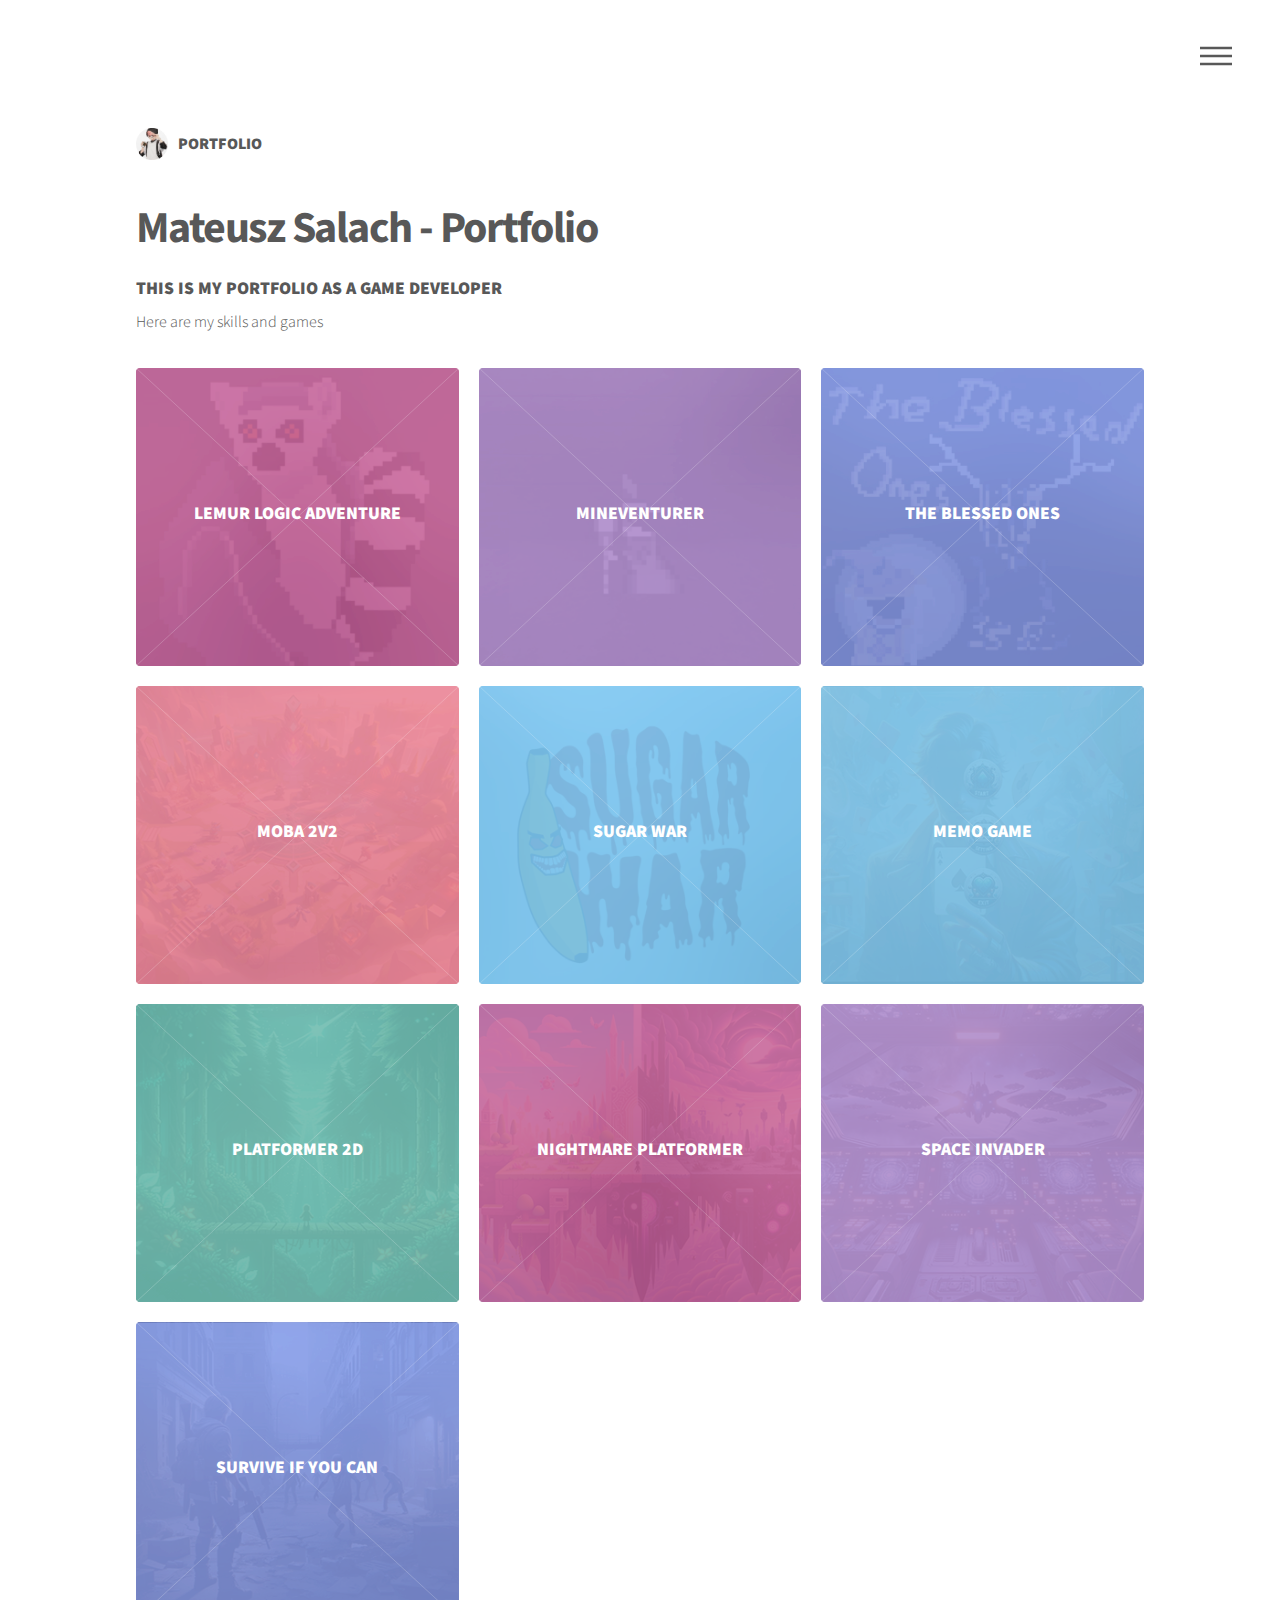
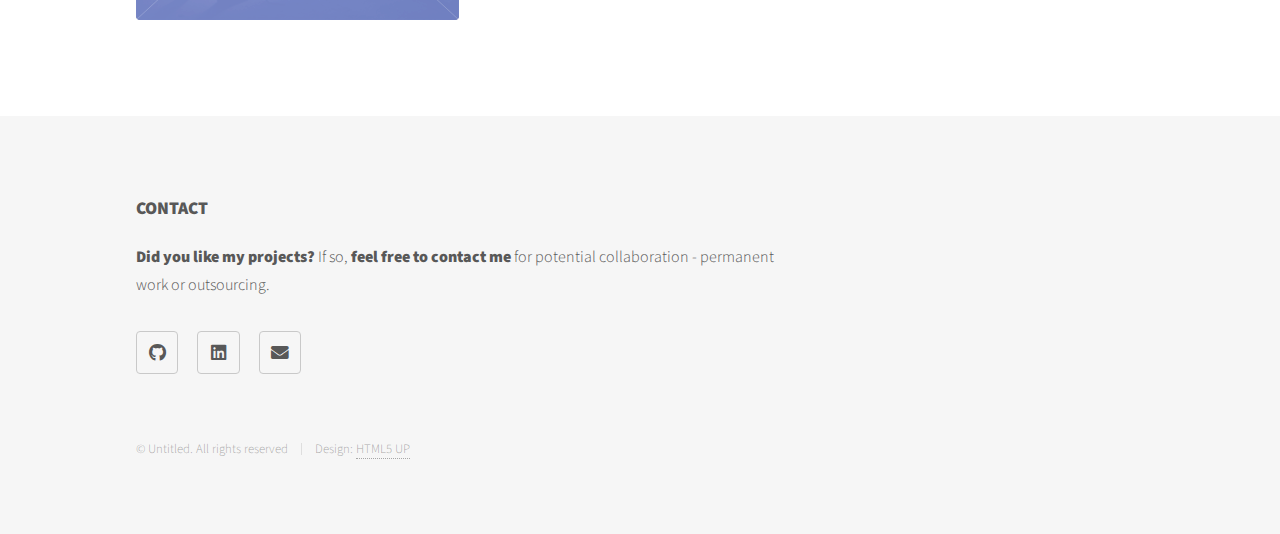
<file: index.html>
<!DOCTYPE HTML>
<!--
	Phantom by HTML5 UP
	html5up.net | @ajlkn
	Free for personal and commercial use under the CCA 3.0 license (html5up.net/license)
-->
<html>
	<head>
		<title>Mateusz Salach - Portfolio</title>
		<meta charset="utf-8" />
		<meta name="viewport" content="width=device-width, initial-scale=1, user-scalable=no" />
		<link rel="stylesheet" href="assets/css/main.css" />
		<noscript><link rel="stylesheet" href="assets/css/noscript.css" /></noscript>
	</head>
	<body class="is-preload">
		<!-- Wrapper -->
			<div id="wrapper">

				<!-- Header -->
					<header id="header">		
						<div class="inner">
							<a href="index.html" class="logo">
								<span class="symbol"><img src="images/portfolio_img.png" alt="" /></span><span class="title">Portfolio</span>
							</a>

							<!-- Logo -->
							<h1>Mateusz Salach - Portfolio</h1>
							
							<!-- Nav -->
								<nav>
									<ul>
										<li><a href="#menu">Menu</a></li>
									</ul>
								</nav>

						</div>
					</header>

				<!-- Menu -->
					<nav id="menu">
						<h2>Menu</h2>
						<ul>
							<li><a href="index.html">Home</a></li>
							<li><a href="subpages/moba2v2.html">Moba 2v2</a></li>
							<li><a href="subpages/sugarwar.html">Sugar War</a></li>
							<li><a href="subpages/memory.html">Memo Game</a></li>
							<li><a href="subpages/mineventurer.html">MineVenturer</a></li>
							<li><a href="subpages/the_blessed_ones.html">The Blessed Ones</a></li>
							<li><a href="subpages/platformer2d.html">Platformer 2D</a></li>
							<li><a href="subpages/bigmode.html">Nightmare Platformer</a></li>
							<li><a href="subpages/space_invader.html">Space Invader</a></li>
							<li><a href="subpages/zombie_shooter.html">Survive If You Can</a></li>
						</ul>
					</nav>

				<!-- Main -->
					<div id="main">
						<div class="inner">
							<header>
								<h2>This is my portfolio as a Game Developer</h2>
								<p>Here are my skills and games</p>
							</header>
							<section class="tiles">
								<article class="style4">
									<span class="image">
										<img src="images/lemur_adventure.png" alt="" />
									</span>
									<a href="subpages/lemur_adventure.html">
										<h2>Lemur Logic Adventure</h2>
										<div class="content">
											<p>Godot 4.3<br>HackYeah 2024<br>Genre: Turn-based tower defence</p>
										</div>
									</a>
								</article>
								<article class="style5">
									<span class="image">
										<img src="images/mineventurer_cover.png" alt="" />
									</span>
									<a href="subpages/mineventurer.html">
										<h2>MineVenturer</h2>
										<div class="content">
											<p>Godot 4.3<br>14C Game Jam<br>Genre: Time-based survival</p>
										</div>
									</a>
								</article>
								<article class="style6">
									<span class="image">
										<img src="images/theblessedones_cover.png" alt="" />
									</span>
									<a href="subpages/the_blessed_ones.html">
										<h2>The Blessed Ones</h2>
										<div class="content">
											<p>Godot 4.2<br>Pirate Jam 15<br>Genre: Survival</p>
										</div>
									</a>
								</article>
								<article class="style1">
									<span class="image">
										<img src="images/MOBA.png" alt="" />
									</span>
									<a href="subpages/moba2v2.html">
										<h2>Moba 2v2</h2>
										<div class="content">
											<p>Unity 2021.3.10f1<br>Genre: MOBA</p>
										</div>
									</a>
								</article>
								<article class="style2">
									<span class="image">
										<img src="images/sugar_war.png" alt="" />
									</span>
									<a href="subpages/sugarwar.html">
										<h2>Sugar War</h2>
										<div class="content">
											<p>Unreal Engine 5.3<br>TK Jam 2023<br>Genre: Rouglike</p>
										</div>
									</a>
								</article>
								<article class="style2">
									<span class="image">
										<img src="images/memo.PNG" alt="" />
									</span>
									<a href="subpages/memory.html">
										<h2>Memo Game</h2>
										<div class="content">
											<p>Unity 2020.3.30f1<br>Genre: Memory game</p>
										</div>
									</a>
								</article>
								<article class="style3">
									<span class="image">
										<img src="images/Platformer 2D.png" alt="" />
									</span>
									<a href="subpages/platformer2d.html">
										<h2>Platformer 2D</h2>
										<div class="content">
											<p>Unity 2020.3.30f1<br>Genre: Platformer</p>
										</div>
									</a>
								</article>
								<article class="style4">
									<span class="image">
										<img src="images/Big Mode.png" alt="" />
									</span>
									<a href="subpages/bigmode.html">
										<h2>Nightmare Platformer</h2>
										<div class="content">
											<p>Unity 2022.3.14f1<br>Bigmode Game Jam 2023<br>Genre: Platformer</p>
										</div>
									</a>
								</article>
								<article class="style5">
									<span class="image">
										<img src="images/spaceinvader.png" alt="" />
									</span>
									<a href="subpages/space_invader.html">
										<h2>Space Invader</h2>
										<div class="content">
											<p>Unity 2020.3.16f1<br>Genre: Fixed shooter</p>
										</div>
									</a>
								</article>
								<article class="style6">
									<span class="image">
										<img src="images/simple_zombie_shooter.png" alt="" />
									</span>
									<a href="subpages/zombie_shooter.html">
										<h2>Survive If You Can</h2>
										<div class="content">
											<p>Unity 2020.3.21f1<br>Genre: FPS</p>
										</div>
									</a>
								</article>
								<!-- <article class="style3">
									<span class="image">
										<img src="images/pic08.jpg" alt="" />
									</span>
									<a href="generic.html">
										<h2>Another 2D Platformer</h2>
										<div class="content">
											<p>Sed nisl arcu euismod sit amet nisi lorem etiam dolor veroeros et feugiat.</p>
										</div>
									</a>
								</article> -->
								<!-- <article class="style1">
									<span class="image">
										<img src="images/pic09.jpg" alt="" />
									</span>
									<a href="generic.html">
										<h2>Nullam</h2>
										<div class="content">
											<p>Sed nisl arcu euismod sit amet nisi lorem etiam dolor veroeros et feugiat.</p>
										</div>
									</a>
								</article>
								<article class="style5">
									<span class="image">
										<img src="images/pic10.jpg" alt="" />
									</span>
									<a href="generic.html">
										<h2>Ultricies</h2>
										<div class="content">
											<p>Sed nisl arcu euismod sit amet nisi lorem etiam dolor veroeros et feugiat.</p>
										</div>
									</a>
								</article>
								<article class="style6">
									<span class="image">
										<img src="images/pic11.jpg" alt="" />
									</span>
									<a href="generic.html">
										<h2>Dictum</h2>
										<div class="content">
											<p>Sed nisl arcu euismod sit amet nisi lorem etiam dolor veroeros et feugiat.</p>
										</div>
									</a>
								</article>
								<article class="style4">
									<span class="image">
										<img src="images/pic12.jpg" alt="" />
									</span>
									<a href="generic.html">
										<h2>Pretium</h2>
										<div class="content">
											<p>Sed nisl arcu euismod sit amet nisi lorem etiam dolor veroeros et feugiat.</p>
										</div>
									</a>
								</article> -->
							</section>
						</div>
					</div>

				<!-- Footer -->
					<footer id="footer">
						<div class="inner">
							<section>
								<h2>Contact</h2>
								<p><b>Did you like my projects?</b>
									If so, <b>feel free to contact me</b> for potential collaboration - permanent work or outsourcing.</p>
								<ul class="icons">
									<li><a href="https://github.com/Salach-Malejkum" class="icon brands style2 fa-github"><span class="label">GitHub</span></a></li>
									<li><a href="https://www.linkedin.com/in/mateusz-salach1/" class="icon brands style2 fa-linkedin"><span class="label">LinkedIn</span></a></li>
									<li><a href="mailto:mateuszsalach00@gmail.com" class="icon solid style2 fa-envelope" id="emailLink"><span class="label">Email</span></a></li>
									<script src="assets/js/copymail.js"></script>
								</ul>
							</section>
							<ul class="copyright">
								<li>&copy; Untitled. All rights reserved</li><li>Design: <a href="http://html5up.net">HTML5 UP</a></li>
							</ul>
						</div>
					</footer>

			</div>

		<!-- Scripts -->
			<script src="assets/js/jquery.min.js"></script>
			<script src="assets/js/browser.min.js"></script>
			<script src="assets/js/breakpoints.min.js"></script>
			<script src="assets/js/util.js"></script>
			<script src="assets/js/main.js"></script>

	</body>
</html>
</file>
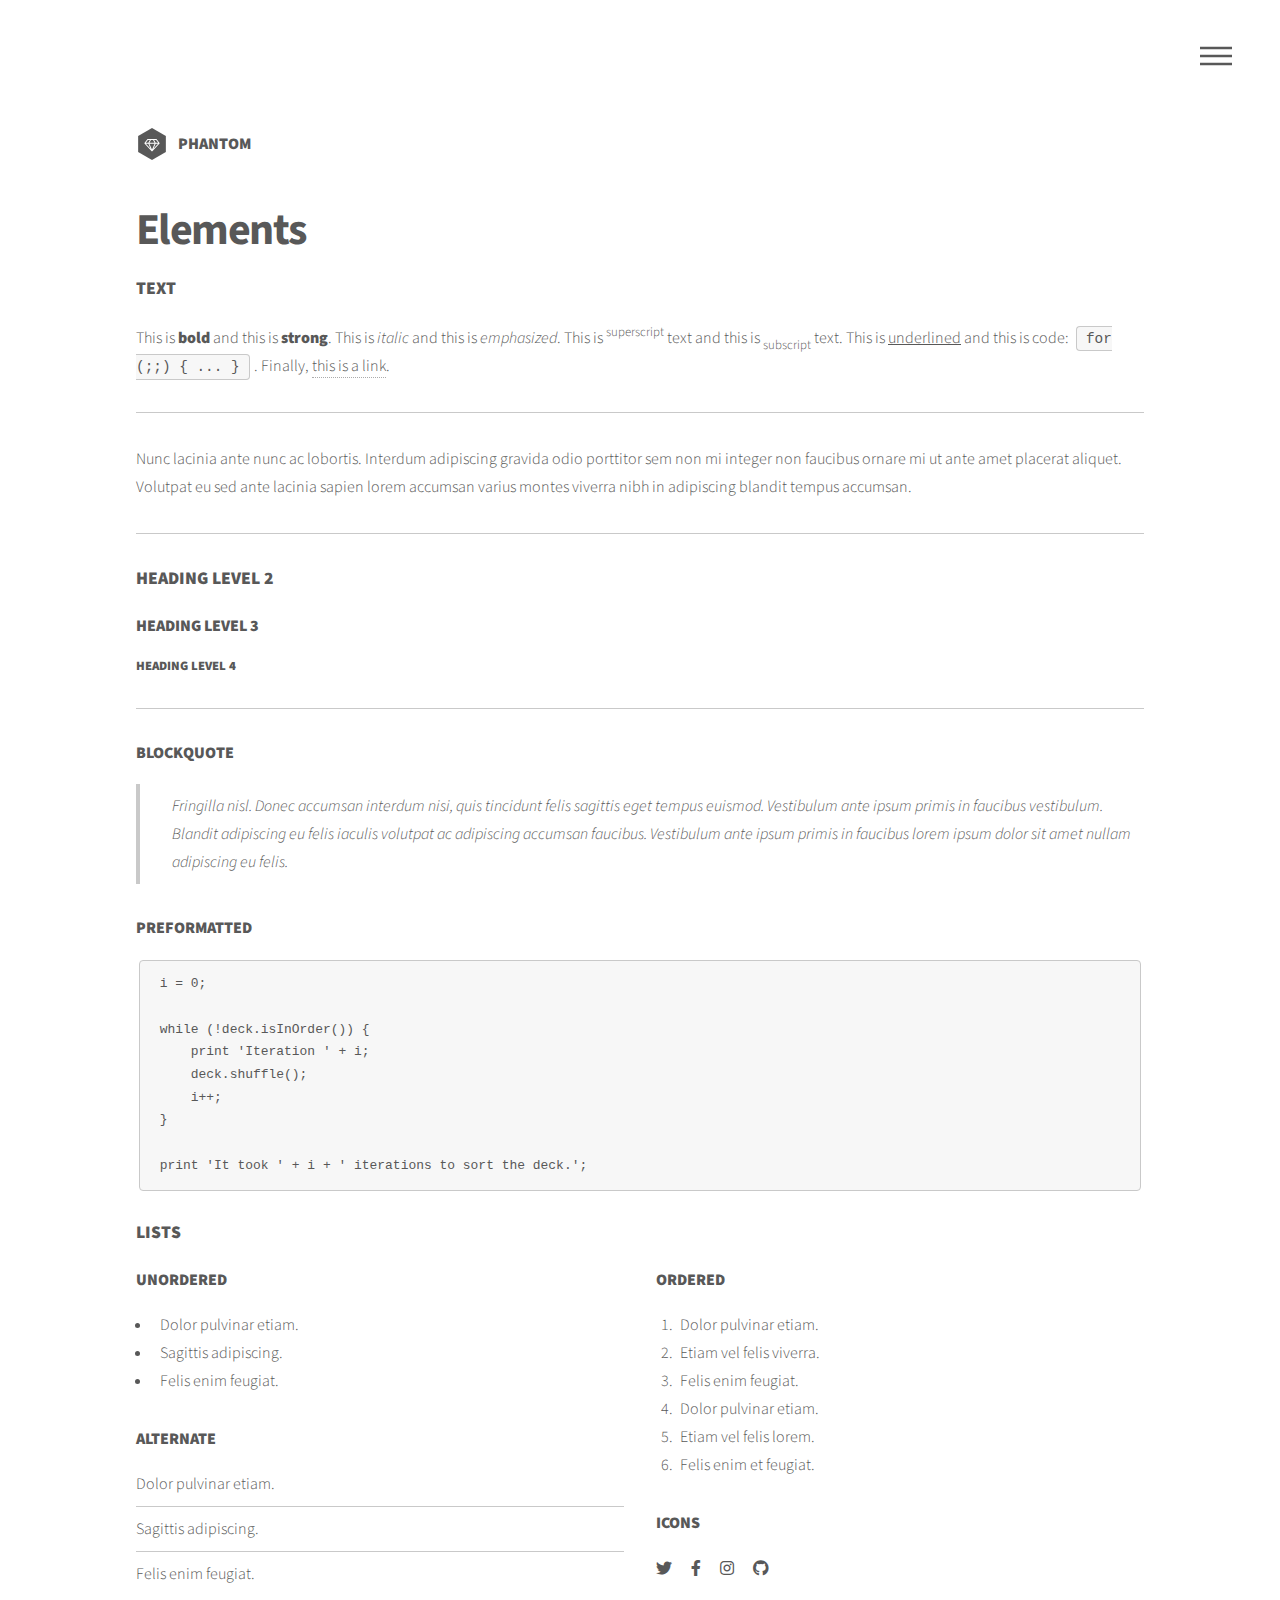
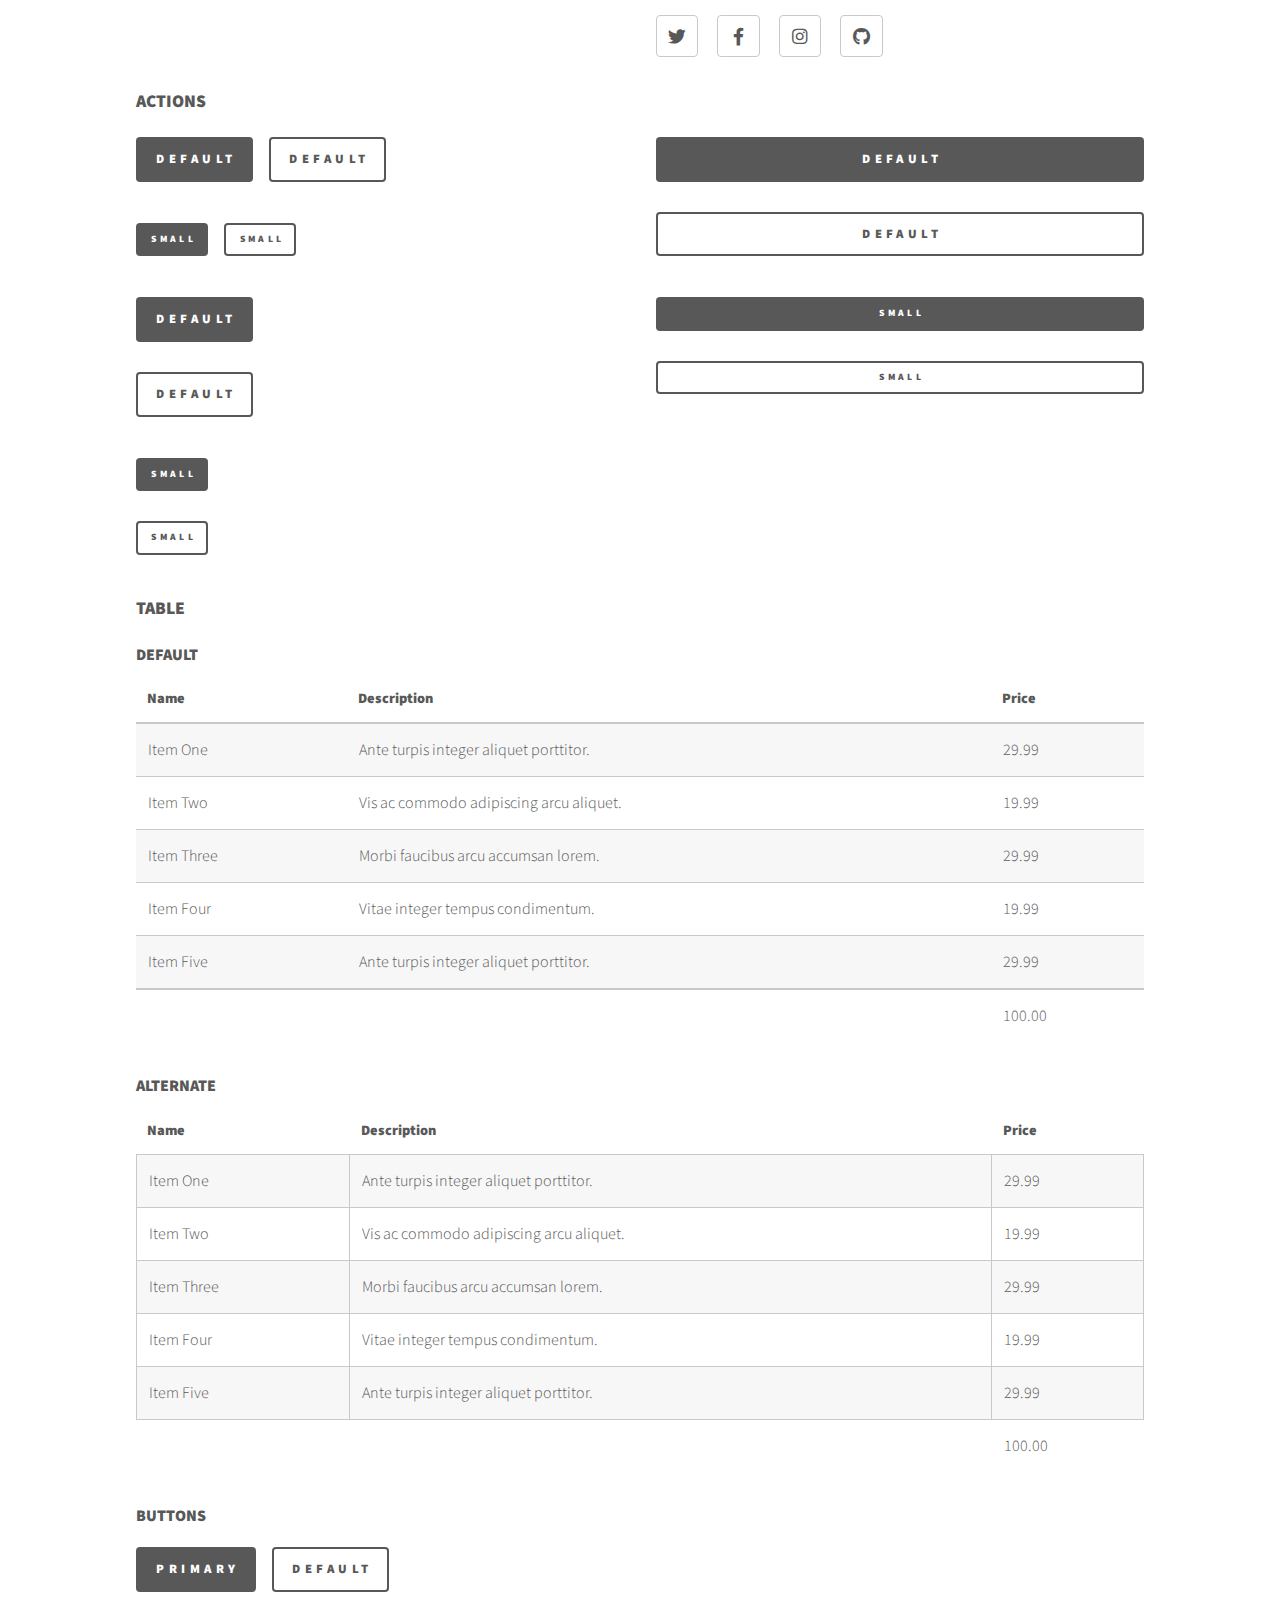
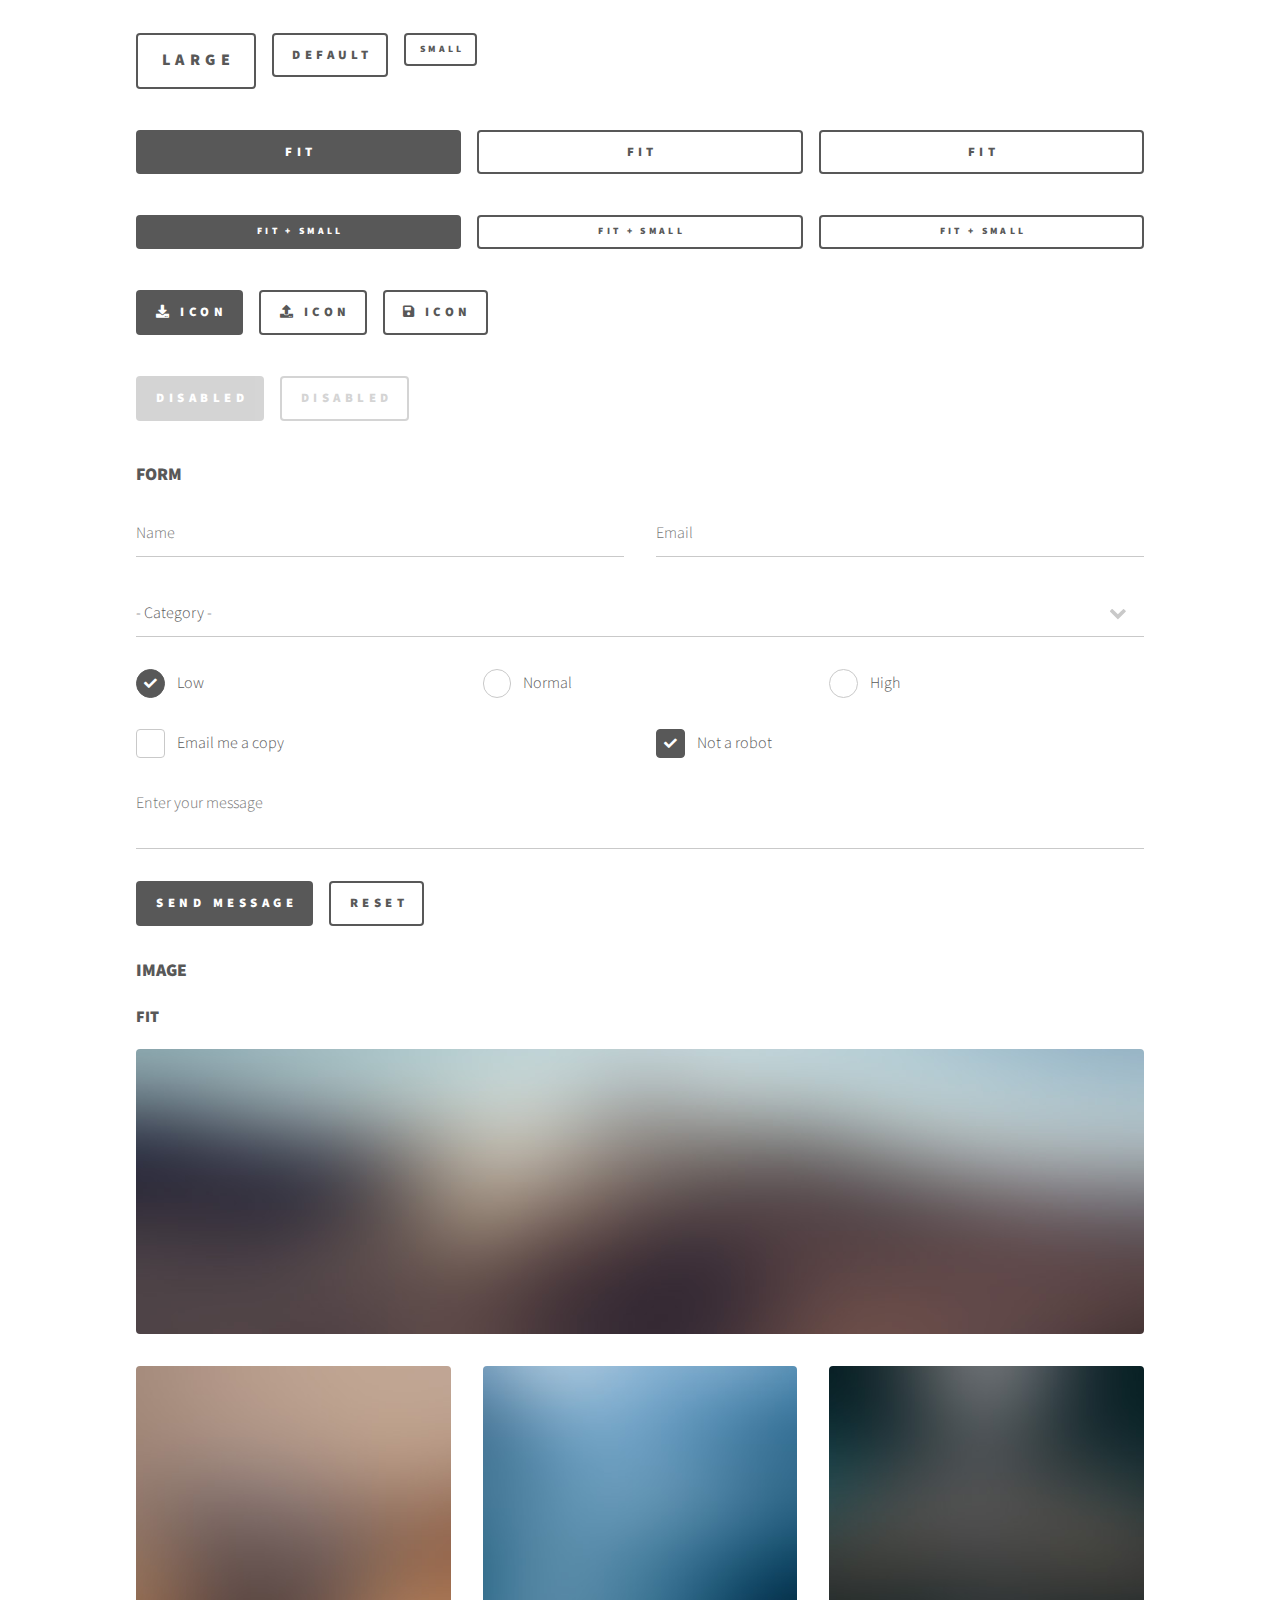
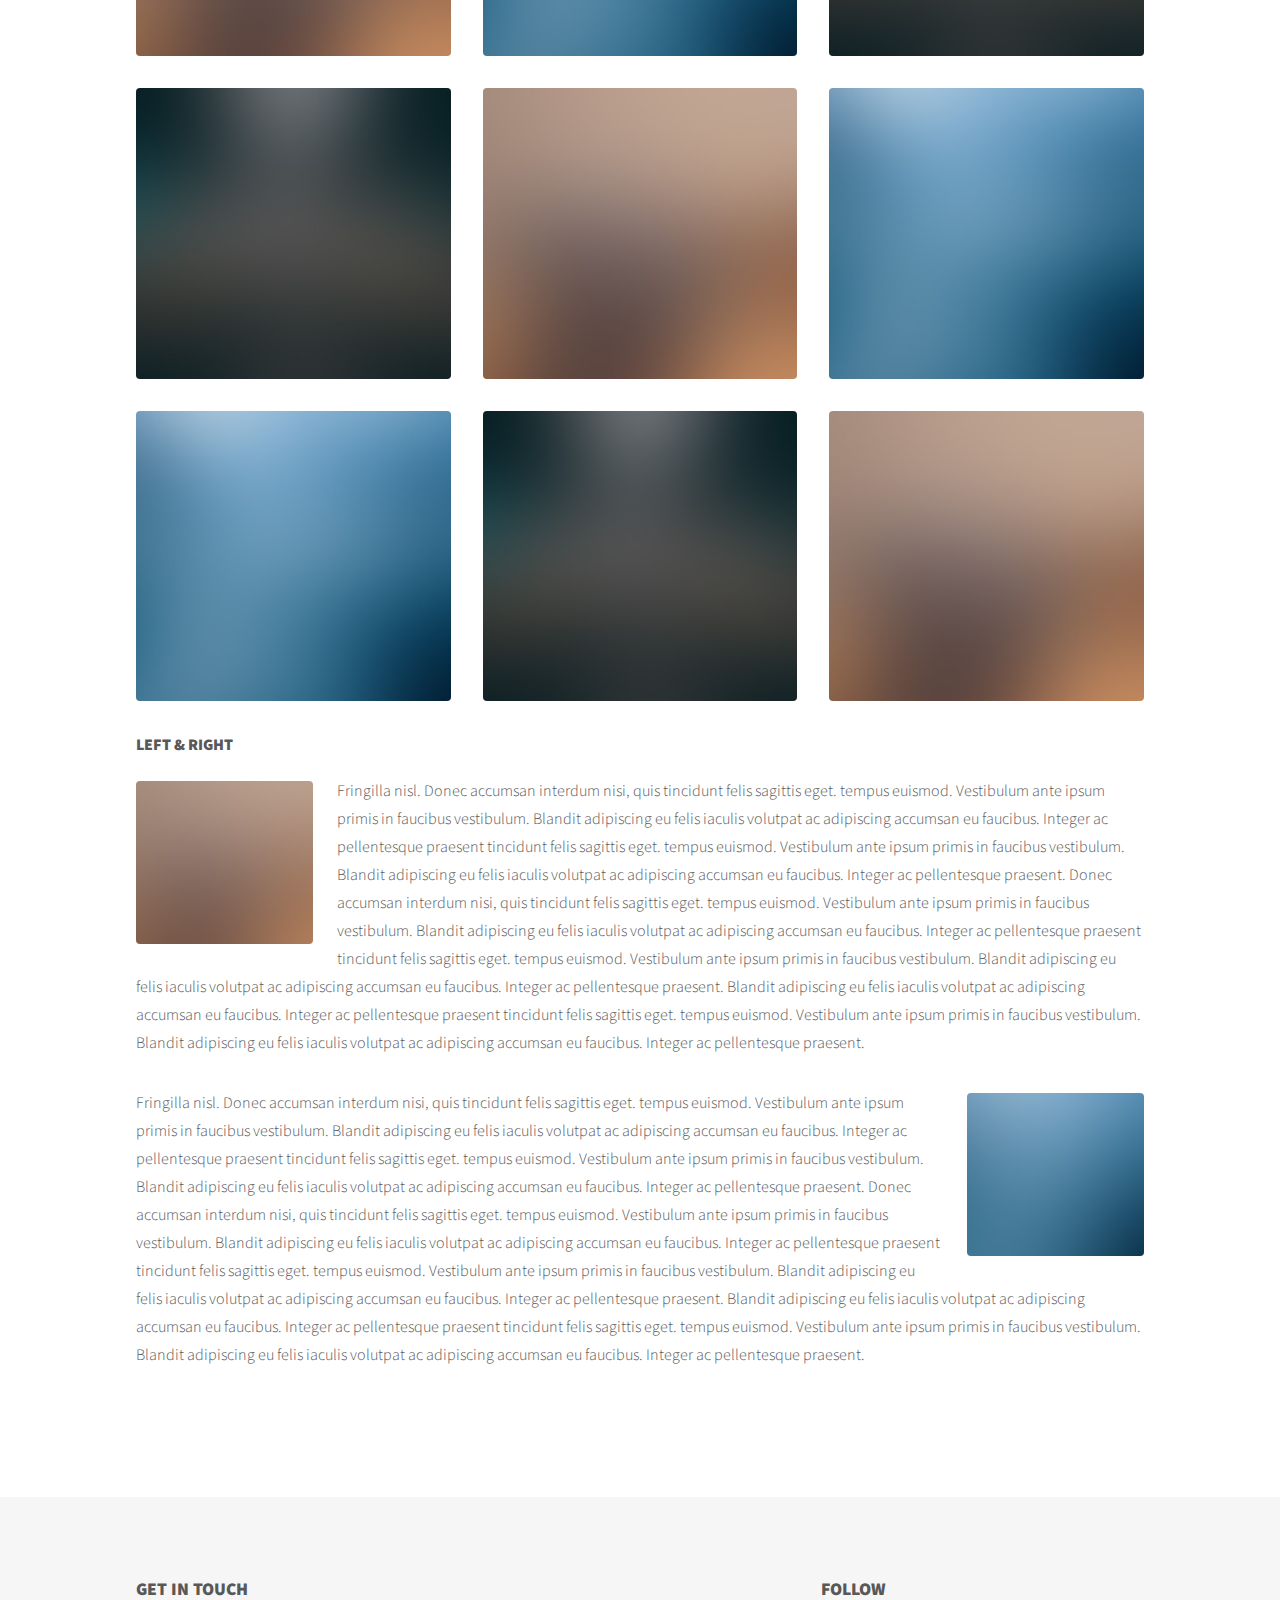
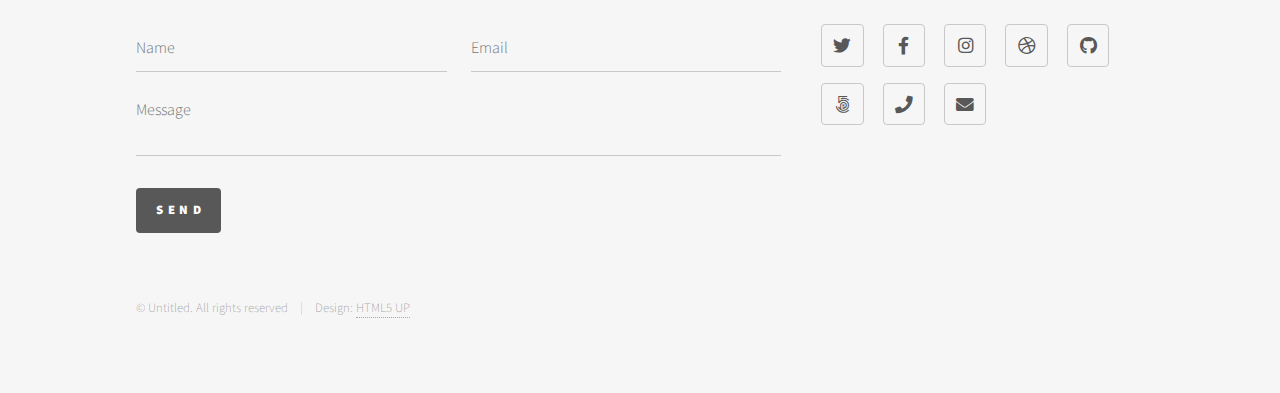
<file: elements.html>
<!DOCTYPE HTML>
<!--
	Phantom by HTML5 UP
	html5up.net | @ajlkn
	Free for personal and commercial use under the CCA 3.0 license (html5up.net/license)
-->
<html>
	<head>
		<title>Elements - Phantom by HTML5 UP</title>
		<meta charset="utf-8" />
		<meta name="viewport" content="width=device-width, initial-scale=1, user-scalable=no" />
		<link rel="stylesheet" href="assets/css/main.css" />
		<noscript><link rel="stylesheet" href="assets/css/noscript.css" /></noscript>
	</head>
	<body class="is-preload">
		<!-- Wrapper -->
			<div id="wrapper">

				<!-- Header -->
					<header id="header">
						<div class="inner">

							<!-- Logo -->
								<a href="index.html" class="logo">
									<span class="symbol"><img src="images/logo.svg" alt="" /></span><span class="title">Phantom</span>
								</a>

							<!-- Nav -->
								<nav>
									<ul>
										<li><a href="#menu">Menu</a></li>
									</ul>
								</nav>

						</div>
					</header>

				<!-- Menu -->
					<nav id="menu">
						<h2>Menu</h2>
						<ul>
							<li><a href="index.html">Home</a></li>
							<li><a href="generic.html">Ipsum veroeros</a></li>
							<li><a href="generic.html">Tempus etiam</a></li>
							<li><a href="generic.html">Consequat dolor</a></li>
							<li><a href="elements.html">Elements</a></li>
						</ul>
					</nav>

				<!-- Main -->
					<div id="main">
						<div class="inner">
							<h1>Elements</h1>

							<!-- Text -->
								<section>
									<h2>Text</h2>
									<p>This is <b>bold</b> and this is <strong>strong</strong>. This is <i>italic</i> and this is <em>emphasized</em>.
									This is <sup>superscript</sup> text and this is <sub>subscript</sub> text.
									This is <u>underlined</u> and this is code: <code>for (;;) { ... }</code>. Finally, <a href="#">this is a link</a>.</p>
									<hr />
									<p>Nunc lacinia ante nunc ac lobortis. Interdum adipiscing gravida odio porttitor sem non mi integer non faucibus ornare mi ut ante amet placerat aliquet. Volutpat eu sed ante lacinia sapien lorem accumsan varius montes viverra nibh in adipiscing blandit tempus accumsan.</p>
									<hr />
									<h2>Heading Level 2</h2>
									<h3>Heading Level 3</h3>
									<h4>Heading Level 4</h4>
									<hr />
									<h3>Blockquote</h3>
									<blockquote>Fringilla nisl. Donec accumsan interdum nisi, quis tincidunt felis sagittis eget tempus euismod. Vestibulum ante ipsum primis in faucibus vestibulum. Blandit adipiscing eu felis iaculis volutpat ac adipiscing accumsan faucibus. Vestibulum ante ipsum primis in faucibus lorem ipsum dolor sit amet nullam adipiscing eu felis.</blockquote>
									<h3>Preformatted</h3>
									<pre><code>i = 0;

while (!deck.isInOrder()) {
    print 'Iteration ' + i;
    deck.shuffle();
    i++;
}

print 'It took ' + i + ' iterations to sort the deck.';</code></pre>
								</section>

							<!-- Lists -->
								<section>
									<h2>Lists</h2>
									<div class="row">
										<div class="col-6 col-12-medium">
											<h3>Unordered</h3>
											<ul>
												<li>Dolor pulvinar etiam.</li>
												<li>Sagittis adipiscing.</li>
												<li>Felis enim feugiat.</li>
											</ul>
											<h3>Alternate</h3>
											<ul class="alt">
												<li>Dolor pulvinar etiam.</li>
												<li>Sagittis adipiscing.</li>
												<li>Felis enim feugiat.</li>
											</ul>
										</div>
										<div class="col-6 col-12-medium">
											<h3>Ordered</h3>
											<ol>
												<li>Dolor pulvinar etiam.</li>
												<li>Etiam vel felis viverra.</li>
												<li>Felis enim feugiat.</li>
												<li>Dolor pulvinar etiam.</li>
												<li>Etiam vel felis lorem.</li>
												<li>Felis enim et feugiat.</li>
											</ol>
											<h3>Icons</h3>
											<ul class="icons">
												<li><a href="#" class="icon brands style1 fa-twitter"><span class="label">Twitter</span></a></li>
												<li><a href="#" class="icon brands style1 fa-facebook-f"><span class="label">Facebook</span></a></li>
												<li><a href="#" class="icon brands style1 fa-instagram"><span class="label">Instagram</span></a></li>
												<li><a href="#" class="icon brands style1 fa-github"><span class="label">Github</span></a></li>
											</ul>
											<ul class="icons">
												<li><a href="#" class="icon brands style2 fa-twitter"><span class="label">Twitter</span></a></li>
												<li><a href="#" class="icon brands style2 fa-facebook-f"><span class="label">Facebook</span></a></li>
												<li><a href="#" class="icon brands style2 fa-instagram"><span class="label">Instagram</span></a></li>
												<li><a href="#" class="icon brands style2 fa-github"><span class="label">Github</span></a></li>
											</ul>
										</div>
									</div>
									<h2>Actions</h2>
									<div class="row">
										<div class="col-6 col-12-medium">
											<ul class="actions">
												<li><a href="#" class="button primary">Default</a></li>
												<li><a href="#" class="button">Default</a></li>
											</ul>
											<ul class="actions small">
												<li><a href="#" class="button primary small">Small</a></li>
												<li><a href="#" class="button small">Small</a></li>
											</ul>
											<ul class="actions stacked">
												<li><a href="#" class="button primary">Default</a></li>
												<li><a href="#" class="button">Default</a></li>
											</ul>
											<ul class="actions stacked">
												<li><a href="#" class="button primary small">Small</a></li>
												<li><a href="#" class="button small">Small</a></li>
											</ul>
										</div>
										<div class="col-6 col-12-medium">
											<ul class="actions stacked">
												<li><a href="#" class="button primary fit">Default</a></li>
												<li><a href="#" class="button fit">Default</a></li>
											</ul>
											<ul class="actions stacked">
												<li><a href="#" class="button primary small fit">Small</a></li>
												<li><a href="#" class="button small fit">Small</a></li>
											</ul>
										</div>
									</div>
								</section>

							<!-- Table -->
								<section>
									<h2>Table</h2>
									<h3>Default</h3>
									<div class="table-wrapper">
										<table>
											<thead>
												<tr>
													<th>Name</th>
													<th>Description</th>
													<th>Price</th>
												</tr>
											</thead>
											<tbody>
												<tr>
													<td>Item One</td>
													<td>Ante turpis integer aliquet porttitor.</td>
													<td>29.99</td>
												</tr>
												<tr>
													<td>Item Two</td>
													<td>Vis ac commodo adipiscing arcu aliquet.</td>
													<td>19.99</td>
												</tr>
												<tr>
													<td>Item Three</td>
													<td> Morbi faucibus arcu accumsan lorem.</td>
													<td>29.99</td>
												</tr>
												<tr>
													<td>Item Four</td>
													<td>Vitae integer tempus condimentum.</td>
													<td>19.99</td>
												</tr>
												<tr>
													<td>Item Five</td>
													<td>Ante turpis integer aliquet porttitor.</td>
													<td>29.99</td>
												</tr>
											</tbody>
											<tfoot>
												<tr>
													<td colspan="2"></td>
													<td>100.00</td>
												</tr>
											</tfoot>
										</table>
									</div>

									<h3>Alternate</h3>
									<div class="table-wrapper">
										<table class="alt">
											<thead>
												<tr>
													<th>Name</th>
													<th>Description</th>
													<th>Price</th>
												</tr>
											</thead>
											<tbody>
												<tr>
													<td>Item One</td>
													<td>Ante turpis integer aliquet porttitor.</td>
													<td>29.99</td>
												</tr>
												<tr>
													<td>Item Two</td>
													<td>Vis ac commodo adipiscing arcu aliquet.</td>
													<td>19.99</td>
												</tr>
												<tr>
													<td>Item Three</td>
													<td> Morbi faucibus arcu accumsan lorem.</td>
													<td>29.99</td>
												</tr>
												<tr>
													<td>Item Four</td>
													<td>Vitae integer tempus condimentum.</td>
													<td>19.99</td>
												</tr>
												<tr>
													<td>Item Five</td>
													<td>Ante turpis integer aliquet porttitor.</td>
													<td>29.99</td>
												</tr>
											</tbody>
											<tfoot>
												<tr>
													<td colspan="2"></td>
													<td>100.00</td>
												</tr>
											</tfoot>
										</table>
									</div>
								</section>

							<!-- Buttons -->
								<section>
									<h3>Buttons</h3>
									<ul class="actions">
										<li><a href="#" class="button primary">Primary</a></li>
										<li><a href="#" class="button">Default</a></li>
									</ul>
									<ul class="actions">
										<li><a href="#" class="button large">Large</a></li>
										<li><a href="#" class="button">Default</a></li>
										<li><a href="#" class="button small">Small</a></li>
									</ul>
									<ul class="actions fit">
										<li><a href="#" class="button primary fit">Fit</a></li>
										<li><a href="#" class="button fit">Fit</a></li>
										<li><a href="#" class="button fit">Fit</a></li>
									</ul>
									<ul class="actions fit small">
										<li><a href="#" class="button primary fit small">Fit + Small</a></li>
										<li><a href="#" class="button fit small">Fit + Small</a></li>
										<li><a href="#" class="button fit small">Fit + Small</a></li>
									</ul>
									<ul class="actions">
										<li><a href="#" class="button primary icon solid fa-download">Icon</a></li>
										<li><a href="#" class="button icon solid fa-upload">Icon</a></li>
										<li><a href="#" class="button icon solid fa-save">Icon</a></li>
									</ul>
									<ul class="actions">
										<li><span class="button primary disabled">Disabled</span></li>
										<li><span class="button disabled">Disabled</span></li>
									</ul>
								</section>

							<!-- Form -->
								<section>
									<h2>Form</h2>
									<form method="post" action="#">
										<div class="row gtr-uniform">
											<div class="col-6 col-12-xsmall">
												<input type="text" name="demo-name" id="demo-name" value="" placeholder="Name" />
											</div>
											<div class="col-6 col-12-xsmall">
												<input type="email" name="demo-email" id="demo-email" value="" placeholder="Email" />
											</div>
											<div class="col-12">
												<select name="demo-category" id="demo-category">
													<option value="">- Category -</option>
													<option value="1">Manufacturing</option>
													<option value="1">Shipping</option>
													<option value="1">Administration</option>
													<option value="1">Human Resources</option>
												</select>
											</div>
											<div class="col-4 col-12-small">
												<input type="radio" id="demo-priority-low" name="demo-priority" checked>
												<label for="demo-priority-low">Low</label>
											</div>
											<div class="col-4 col-12-small">
												<input type="radio" id="demo-priority-normal" name="demo-priority">
												<label for="demo-priority-normal">Normal</label>
											</div>
											<div class="col-4 col-12-small">
												<input type="radio" id="demo-priority-high" name="demo-priority">
												<label for="demo-priority-high">High</label>
											</div>
											<div class="col-6 col-12-small">
												<input type="checkbox" id="demo-copy" name="demo-copy">
												<label for="demo-copy">Email me a copy</label>
											</div>
											<div class="col-6 col-12-small">
												<input type="checkbox" id="demo-human" name="demo-human" checked>
												<label for="demo-human">Not a robot</label>
											</div>
											<div class="col-12">
												<textarea name="demo-message" id="demo-message" placeholder="Enter your message" rows="6"></textarea>
											</div>
											<div class="col-12">
												<ul class="actions">
													<li><input type="submit" value="Send Message" class="primary" /></li>
													<li><input type="reset" value="Reset" /></li>
												</ul>
											</div>
										</div>
									</form>
								</section>

							<!-- Image -->
								<section>
									<h2>Image</h2>
									<h3>Fit</h3>
									<div class="box alt">
										<div class="row gtr-uniform">
											<div class="col-12"><span class="image fit"><img src="images/pic13.jpg" alt="" /></span></div>
											<div class="col-4"><span class="image fit"><img src="images/pic01.jpg" alt="" /></span></div>
											<div class="col-4"><span class="image fit"><img src="images/pic02.jpg" alt="" /></span></div>
											<div class="col-4"><span class="image fit"><img src="images/pic03.jpg" alt="" /></span></div>
											<div class="col-4"><span class="image fit"><img src="images/pic03.jpg" alt="" /></span></div>
											<div class="col-4"><span class="image fit"><img src="images/pic01.jpg" alt="" /></span></div>
											<div class="col-4"><span class="image fit"><img src="images/pic02.jpg" alt="" /></span></div>
											<div class="col-4"><span class="image fit"><img src="images/pic02.jpg" alt="" /></span></div>
											<div class="col-4"><span class="image fit"><img src="images/pic03.jpg" alt="" /></span></div>
											<div class="col-4"><span class="image fit"><img src="images/pic01.jpg" alt="" /></span></div>
										</div>
									</div>
									<h3>Left &amp; Right</h3>
									<p><span class="image left"><img src="images/pic14.jpg" alt="" /></span>Fringilla nisl. Donec accumsan interdum nisi, quis tincidunt felis sagittis eget. tempus euismod. Vestibulum ante ipsum primis in faucibus vestibulum. Blandit adipiscing eu felis iaculis volutpat ac adipiscing accumsan eu faucibus. Integer ac pellentesque praesent tincidunt felis sagittis eget. tempus euismod. Vestibulum ante ipsum primis in faucibus vestibulum. Blandit adipiscing eu felis iaculis volutpat ac adipiscing accumsan eu faucibus. Integer ac pellentesque praesent. Donec accumsan interdum nisi, quis tincidunt felis sagittis eget. tempus euismod. Vestibulum ante ipsum primis in faucibus vestibulum. Blandit adipiscing eu felis iaculis volutpat ac adipiscing accumsan eu faucibus. Integer ac pellentesque praesent tincidunt felis sagittis eget. tempus euismod. Vestibulum ante ipsum primis in faucibus vestibulum. Blandit adipiscing eu felis iaculis volutpat ac adipiscing accumsan eu faucibus. Integer ac pellentesque praesent. Blandit adipiscing eu felis iaculis volutpat ac adipiscing accumsan eu faucibus. Integer ac pellentesque praesent tincidunt felis sagittis eget. tempus euismod. Vestibulum ante ipsum primis in faucibus vestibulum. Blandit adipiscing eu felis iaculis volutpat ac adipiscing accumsan eu faucibus. Integer ac pellentesque praesent.</p>
									<p><span class="image right"><img src="images/pic15.jpg" alt="" /></span>Fringilla nisl. Donec accumsan interdum nisi, quis tincidunt felis sagittis eget. tempus euismod. Vestibulum ante ipsum primis in faucibus vestibulum. Blandit adipiscing eu felis iaculis volutpat ac adipiscing accumsan eu faucibus. Integer ac pellentesque praesent tincidunt felis sagittis eget. tempus euismod. Vestibulum ante ipsum primis in faucibus vestibulum. Blandit adipiscing eu felis iaculis volutpat ac adipiscing accumsan eu faucibus. Integer ac pellentesque praesent. Donec accumsan interdum nisi, quis tincidunt felis sagittis eget. tempus euismod. Vestibulum ante ipsum primis in faucibus vestibulum. Blandit adipiscing eu felis iaculis volutpat ac adipiscing accumsan eu faucibus. Integer ac pellentesque praesent tincidunt felis sagittis eget. tempus euismod. Vestibulum ante ipsum primis in faucibus vestibulum. Blandit adipiscing eu felis iaculis volutpat ac adipiscing accumsan eu faucibus. Integer ac pellentesque praesent. Blandit adipiscing eu felis iaculis volutpat ac adipiscing accumsan eu faucibus. Integer ac pellentesque praesent tincidunt felis sagittis eget. tempus euismod. Vestibulum ante ipsum primis in faucibus vestibulum. Blandit adipiscing eu felis iaculis volutpat ac adipiscing accumsan eu faucibus. Integer ac pellentesque praesent.</p>
								</section>

						</div>
					</div>

				<!-- Footer -->
					<footer id="footer">
						<div class="inner">
							<section>
								<h2>Get in touch</h2>
								<form method="post" action="#">
									<div class="fields">
										<div class="field half">
											<input type="text" name="name" id="name" placeholder="Name" />
										</div>
										<div class="field half">
											<input type="email" name="email" id="email" placeholder="Email" />
										</div>
										<div class="field">
											<textarea name="message" id="message" placeholder="Message"></textarea>
										</div>
									</div>
									<ul class="actions">
										<li><input type="submit" value="Send" class="primary" /></li>
									</ul>
								</form>
							</section>
							<section>
								<h2>Follow</h2>
								<ul class="icons">
									<li><a href="#" class="icon brands style2 fa-twitter"><span class="label">Twitter</span></a></li>
									<li><a href="#" class="icon brands style2 fa-facebook-f"><span class="label">Facebook</span></a></li>
									<li><a href="#" class="icon brands style2 fa-instagram"><span class="label">Instagram</span></a></li>
									<li><a href="#" class="icon brands style2 fa-dribbble"><span class="label">Dribbble</span></a></li>
									<li><a href="#" class="icon brands style2 fa-github"><span class="label">GitHub</span></a></li>
									<li><a href="#" class="icon brands style2 fa-500px"><span class="label">500px</span></a></li>
									<li><a href="#" class="icon solid style2 fa-phone"><span class="label">Phone</span></a></li>
									<li><a href="#" class="icon solid style2 fa-envelope"><span class="label">Email</span></a></li>
								</ul>
							</section>
							<ul class="copyright">
								<li>&copy; Untitled. All rights reserved</li><li>Design: <a href="http://html5up.net">HTML5 UP</a></li>
							</ul>
						</div>
					</footer>

			</div>

		<!-- Scripts -->
			<script src="assets/js/jquery.min.js"></script>
			<script src="assets/js/browser.min.js"></script>
			<script src="assets/js/breakpoints.min.js"></script>
			<script src="assets/js/util.js"></script>
			<script src="assets/js/main.js"></script>

	</body>
</html>
</file>
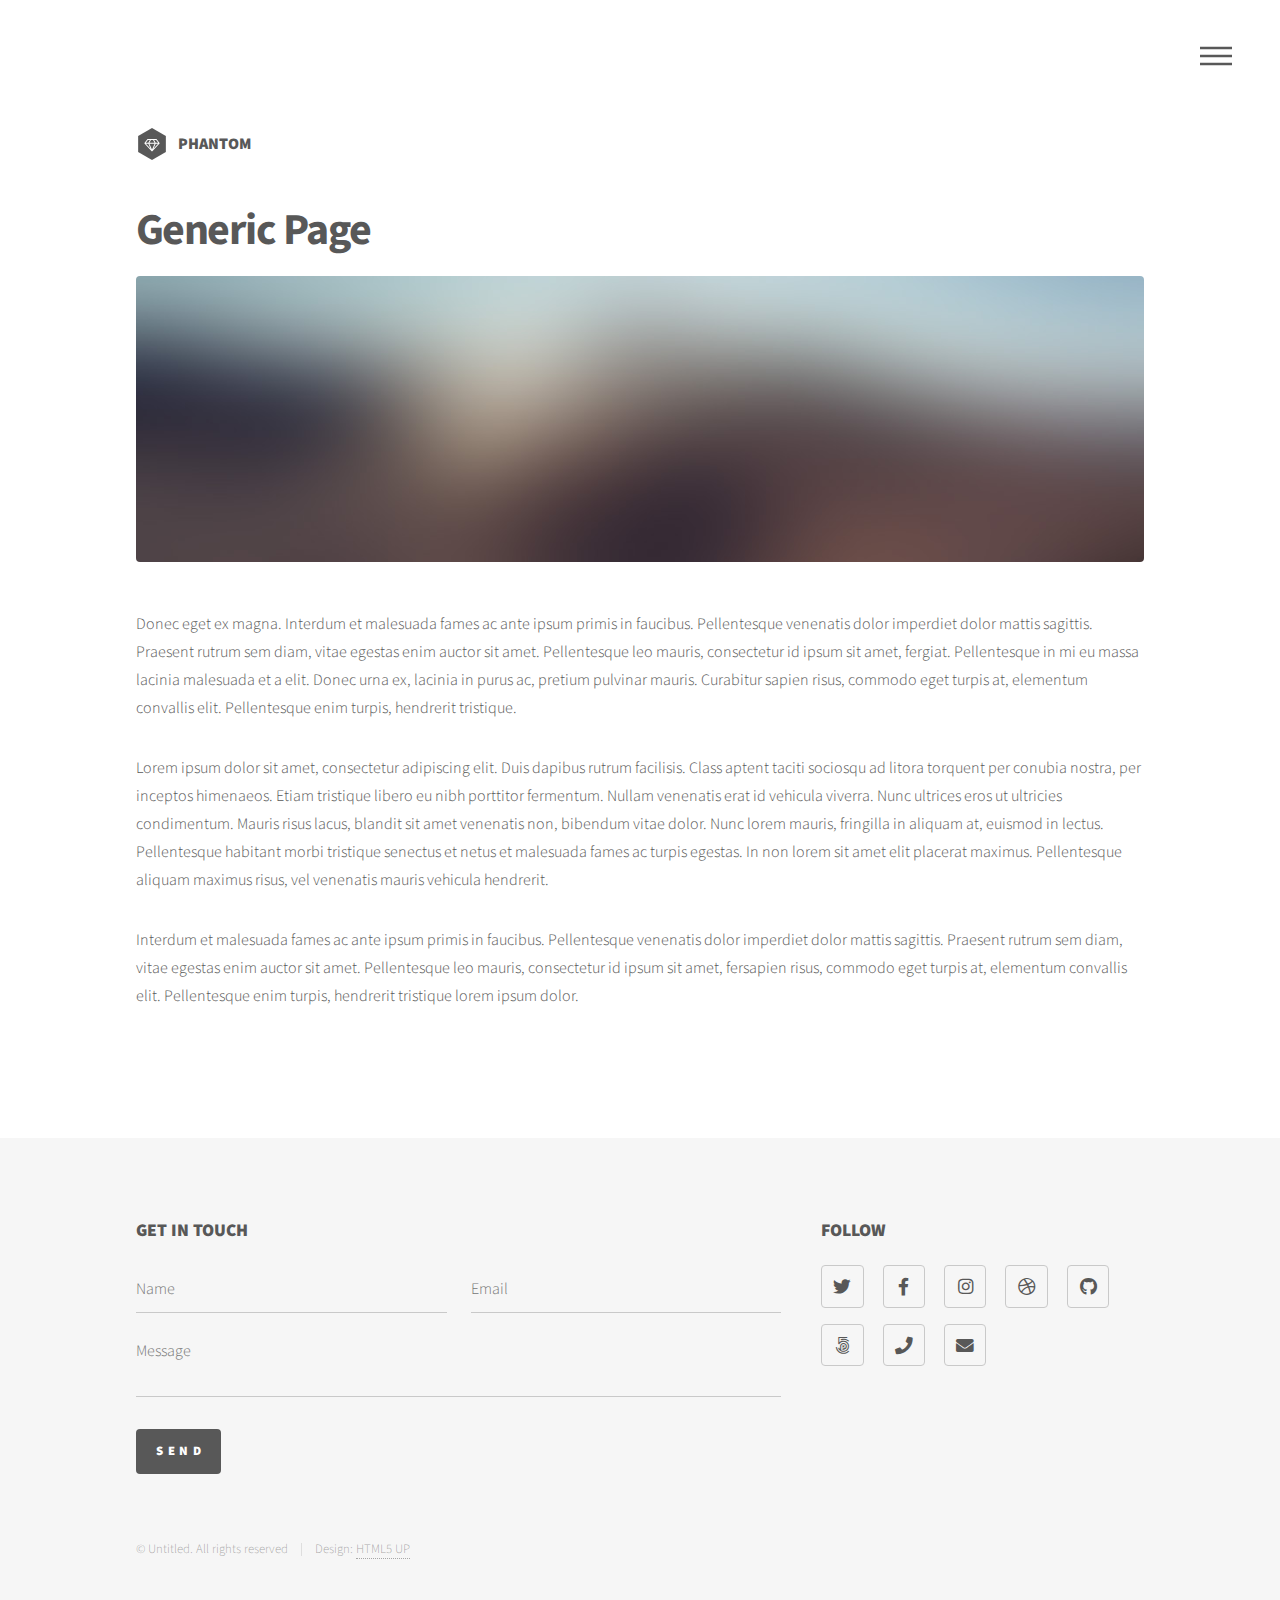
<file: generic.html>
<!DOCTYPE HTML>
<!--
	Phantom by HTML5 UP
	html5up.net | @ajlkn
	Free for personal and commercial use under the CCA 3.0 license (html5up.net/license)
-->
<html>
	<head>
		<title>Generic - Phantom by HTML5 UP</title>
		<meta charset="utf-8" />
		<meta name="viewport" content="width=device-width, initial-scale=1, user-scalable=no" />
		<link rel="stylesheet" href="assets/css/main.css" />
		<noscript><link rel="stylesheet" href="assets/css/noscript.css" /></noscript>
	</head>
	<body class="is-preload">
		<!-- Wrapper -->
			<div id="wrapper">

				<!-- Header -->
					<header id="header">
						<div class="inner">

							<!-- Logo -->
								<a href="index.html" class="logo">
									<span class="symbol"><img src="images/logo.svg" alt="" /></span><span class="title">Phantom</span>
								</a>

							<!-- Nav -->
								<nav>
									<ul>
										<li><a href="#menu">Menu</a></li>
									</ul>
								</nav>

						</div>
					</header>

				<!-- Menu -->
					<nav id="menu">
						<h2>Menu</h2>
						<ul>
							<li><a href="../index.html">Home</a></li>
							<li><a href="../subpages/moba2v2.html">Moba 2v2</a></li>
							<li><a href="../subpages/sugarwar.html">Sugar War</a></li>
							<li><a href="../subpages/memory.html">Memo Game</a></li>
							<li><a href="../subpages/platformer2d.html">Platformer 2D</a></li>
							<li><a href="../subpages/bigmode.html">Nightmare Platformer</a></li>
							<li><a href="../subpages/space_invader.html">Space Invader</a></li>
							<li><a href="../subpages/zombie_shooter.html">Survive If You Can</a></li>
						</ul>
					</nav>

				<!-- Main -->
					<div id="main">
						<div class="inner">
							<h1>Generic Page</h1>
							<span class="image main"><img src="images/pic13.jpg" alt="" /></span>
							<p>Donec eget ex magna. Interdum et malesuada fames ac ante ipsum primis in faucibus. Pellentesque venenatis dolor imperdiet dolor mattis sagittis. Praesent rutrum sem diam, vitae egestas enim auctor sit amet. Pellentesque leo mauris, consectetur id ipsum sit amet, fergiat. Pellentesque in mi eu massa lacinia malesuada et a elit. Donec urna ex, lacinia in purus ac, pretium pulvinar mauris. Curabitur sapien risus, commodo eget turpis at, elementum convallis elit. Pellentesque enim turpis, hendrerit tristique.</p>
							<p>Lorem ipsum dolor sit amet, consectetur adipiscing elit. Duis dapibus rutrum facilisis. Class aptent taciti sociosqu ad litora torquent per conubia nostra, per inceptos himenaeos. Etiam tristique libero eu nibh porttitor fermentum. Nullam venenatis erat id vehicula viverra. Nunc ultrices eros ut ultricies condimentum. Mauris risus lacus, blandit sit amet venenatis non, bibendum vitae dolor. Nunc lorem mauris, fringilla in aliquam at, euismod in lectus. Pellentesque habitant morbi tristique senectus et netus et malesuada fames ac turpis egestas. In non lorem sit amet elit placerat maximus. Pellentesque aliquam maximus risus, vel venenatis mauris vehicula hendrerit.</p>
							<p>Interdum et malesuada fames ac ante ipsum primis in faucibus. Pellentesque venenatis dolor imperdiet dolor mattis sagittis. Praesent rutrum sem diam, vitae egestas enim auctor sit amet. Pellentesque leo mauris, consectetur id ipsum sit amet, fersapien risus, commodo eget turpis at, elementum convallis elit. Pellentesque enim turpis, hendrerit tristique lorem ipsum dolor.</p>
						</div>
					</div>

				<!-- Footer -->
					<footer id="footer">
						<div class="inner">
							<section>
								<h2>Get in touch</h2>
								<form method="post" action="#">
									<div class="fields">
										<div class="field half">
											<input type="text" name="name" id="name" placeholder="Name" />
										</div>
										<div class="field half">
											<input type="email" name="email" id="email" placeholder="Email" />
										</div>
										<div class="field">
											<textarea name="message" id="message" placeholder="Message"></textarea>
										</div>
									</div>
									<ul class="actions">
										<li><input type="submit" value="Send" class="primary" /></li>
									</ul>
								</form>
							</section>
							<section>
								<h2>Follow</h2>
								<ul class="icons">
									<li><a href="#" class="icon brands style2 fa-twitter"><span class="label">Twitter</span></a></li>
									<li><a href="#" class="icon brands style2 fa-facebook-f"><span class="label">Facebook</span></a></li>
									<li><a href="#" class="icon brands style2 fa-instagram"><span class="label">Instagram</span></a></li>
									<li><a href="#" class="icon brands style2 fa-dribbble"><span class="label">Dribbble</span></a></li>
									<li><a href="#" class="icon brands style2 fa-github"><span class="label">GitHub</span></a></li>
									<li><a href="#" class="icon brands style2 fa-500px"><span class="label">500px</span></a></li>
									<li><a href="#" class="icon solid style2 fa-phone"><span class="label">Phone</span></a></li>
									<li><a href="#" class="icon solid style2 fa-envelope"><span class="label">Email</span></a></li>
								</ul>
							</section>
							<ul class="copyright">
								<li>&copy; Untitled. All rights reserved</li><li>Design: <a href="http://html5up.net">HTML5 UP</a></li>
							</ul>
						</div>
					</footer>

			</div>

		<!-- Scripts -->
			<script src="assets/js/jquery.min.js"></script>
			<script src="assets/js/browser.min.js"></script>
			<script src="assets/js/breakpoints.min.js"></script>
			<script src="assets/js/util.js"></script>
			<script src="assets/js/main.js"></script>

	</body>
</html>
</file>
<file: assets/css/noscript.css>
/*
	Phantom by HTML5 UP
	html5up.net | @ajlkn
	Free for personal and commercial use under the CCA 3.0 license (html5up.net/license)
*/

/* Tiles */

	body.is-preload .tiles article {
		-moz-transform: none;
		-webkit-transform: none;
		-ms-transform: none;
		transform: none;
		opacity: 1;
	}
</file>
<file: assets/css/main.css>
@import url(fontawesome-all.min.css);
@import url("https://fonts.googleapis.com/css?family=Source+Sans+Pro:300,700,900");

/*
	Phantom by HTML5 UP
	html5up.net | @ajlkn
	Free for personal and commercial use under the CCA 3.0 license (html5up.net/license)
*/

html, body, div, span, applet, object,
iframe, h1, h2, h3, h4, h5, h6, p, blockquote,
pre, a, abbr, acronym, address, big, cite,
code, del, dfn, em, img, ins, kbd, q, s, samp,
small, strike, strong, sub, sup, tt, var, b,
u, i, center, dl, dt, dd, ol, ul, li, fieldset,
form, label, legend, table, caption, tbody,
tfoot, thead, tr, th, td, article, aside,
canvas, details, embed, figure, figcaption,
footer, header, hgroup, menu, nav, output, ruby,
section, summary, time, mark, audio, video {
	margin: 0;
	padding: 0;
	border: 0;
	font-size: 100%;
	font: inherit;
	vertical-align: baseline;}

article, aside, details, figcaption, figure,
footer, header, hgroup, menu, nav, section {
	display: block;}

body {
	line-height: 1;
}

ol, ul {
	list-style: none;
}

blockquote, q {
	quotes: none;
}

	blockquote:before, blockquote:after, q:before, q:after {
		content: '';
		content: none;
	}

table {
	border-collapse: collapse;
	border-spacing: 0;
}

body {
	-webkit-text-size-adjust: none;
}

mark {
	background-color: transparent;
	color: inherit;
}

input::-moz-focus-inner {
	border: 0;
	padding: 0;
}

input, select, textarea {
	-moz-appearance: none;
	-webkit-appearance: none;
	-ms-appearance: none;
	appearance: none;
}

/* Basic */

	@-ms-viewport {
		width: device-width;
	}

	body {
		-ms-overflow-style: scrollbar;
	}

	@media screen and (max-width: 480px) {

		html, body {
			min-width: 320px;
		}

	}

	html {
		box-sizing: border-box;
	}

	*, *:before, *:after {
		box-sizing: inherit;
	}

	body {
		background: #ffffff;
	}

		body.is-preload *, body.is-preload *:before, body.is-preload *:after {
			-moz-animation: none !important;
			-webkit-animation: none !important;
			-ms-animation: none !important;
			animation: none !important;
			-moz-transition: none !important;
			-webkit-transition: none !important;
			-ms-transition: none !important;
			transition: none !important;
		}

/* Type */

	body, input, select, textarea {
		color: #585858;
		font-family: "Source Sans Pro", Helvetica, sans-serif;
		font-size: 16pt;
		font-weight: 300;
		line-height: 1.75;
	}

		@media screen and (max-width: 1680px) {

			body, input, select, textarea {
				font-size: 14pt;
			}

		}

		@media screen and (max-width: 1280px) {

			body, input, select, textarea {
				font-size: 12pt;
			}

		}

	a {
		-moz-transition: border-bottom-color 0.2s ease, color 0.2s ease;
		-webkit-transition: border-bottom-color 0.2s ease, color 0.2s ease;
		-ms-transition: border-bottom-color 0.2s ease, color 0.2s ease;
		transition: border-bottom-color 0.2s ease, color 0.2s ease;
		text-decoration: none;
		color: #585858;
		border-bottom: dotted 1px rgba(88, 88, 88, 0.5);
	}

		a:hover {
			border-bottom-color: transparent;
			color: #f2849e !important;
		}

	strong, b {
		font-weight: 900;
	}

	em, i {
		font-style: italic;
	}

	p {
		margin: 0 0 2em 0;
	}

	h1 {
		font-size: 2.75em;
		font-weight: 700;
		line-height: 1.3;
		margin: 0 0 0.4em 0;
		letter-spacing: -0.035em;
	}

		h1 a {
			color: inherit;
		}

		@media screen and (max-width: 736px) {

			h1 {
				font-size: 2em;
				margin: 0 0 1em 0;
			}

		}

		@media screen and (max-width: 360px) {

			h1 {
				font-size: 1.75em;
			}

		}

	h2, h3, h4, h5, h6 {
		font-weight: 900;
		line-height: 1.5;
		margin: 0 0 1.2em 0;
		text-transform: uppercase;
		/* letter-spacing: 0.35em; */
	}

		h2 a, h3 a, h4 a, h5 a, h6 a {
			color: inherit;
		}

	h2 {
		font-size: 1.1em;
	}

	h3 {
		font-size: 1em;
	}

	h4 {
		font-size: 0.8em;
	}

	h5 {
		font-size: 0.8em;
	}

	h6 {
		font-size: 0.8em;
	}

	@media screen and (max-width: 980px) {

		h1 br, h2 br, h3 br, h4 br, h5 br, h6 br {
			display: none;
		}

	}

	@media screen and (max-width: 736px) {

		h2 {
			font-size: 1em;
		}

		h3 {
			font-size: 0.8em;
		}

	}

	sub {
		font-size: 0.8em;
		position: relative;
		top: 0.5em;
	}

	sup {
		font-size: 0.8em;
		position: relative;
		top: -0.5em;
	}

	blockquote {
		border-left: solid 4px #c9c9c9;
		font-style: italic;
		margin: 0 0 2em 0;
		padding: 0.5em 0 0.5em 2em;
	}

	code {
		background: rgba(144, 144, 144, 0.075);
		border-radius: 4px;
		border: solid 1px #c9c9c9;
		font-family: "Courier New", monospace;
		font-size: 0.9em;
		margin: 0 0.25em;
		padding: 0.25em 0.65em;
	}

	pre {
		-webkit-overflow-scrolling: touch;
		font-family: "Courier New", monospace;
		font-size: 0.9em;
		margin: 0 0 2em 0;
	}

		pre code {
			display: block;
			line-height: 1.75;
			padding: 1em 1.5em;
			overflow-x: auto;
		}

	hr {
		border: 0;
		border-bottom: solid 1px #c9c9c9;
		margin: 2em 0;
	}

		hr.major {
			margin: 3em 0;
		}

	.align-left {
		text-align: left;
	}

	.align-center {
		text-align: center;
	}

	.align-right {
		text-align: right;
	}

/* Row */

	.row {
		display: flex;
		flex-wrap: wrap;
		box-sizing: border-box;
		align-items: stretch;
	}

		.row > * {
			box-sizing: border-box;
		}

		.row.gtr-uniform > * > :last-child {
			margin-bottom: 0;
		}

		.row.aln-left {
			justify-content: flex-start;
		}

		.row.aln-center {
			justify-content: center;
		}

		.row.aln-right {
			justify-content: flex-end;
		}

		.row.aln-top {
			align-items: flex-start;
		}

		.row.aln-middle {
			align-items: center;
		}

		.row.aln-bottom {
			align-items: flex-end;
		}

		.row > .imp {
			order: -1;
		}

		.row > .col-1 {
			width: 8.33333%;
		}

		.row > .off-1 {
			margin-left: 8.33333%;
		}

		.row > .col-2 {
			width: 16.66667%;
		}

		.row > .off-2 {
			margin-left: 16.66667%;
		}

		.row > .col-3 {
			width: 25%;
		}

		.row > .off-3 {
			margin-left: 25%;
		}

		.row > .col-4 {
			width: 33.33333%;
		}

		.row > .off-4 {
			margin-left: 33.33333%;
		}

		.row > .col-5 {
			width: 41.66667%;
		}

		.row > .off-5 {
			margin-left: 41.66667%;
		}

		.row > .col-6 {
			width: 50%;
		}

		.row > .off-6 {
			margin-left: 50%;
		}

		.row > .col-7 {
			width: 58.33333%;
		}

		.row > .off-7 {
			margin-left: 58.33333%;
		}

		.row > .col-8 {
			width: 66.66667%;
		}

		.row > .off-8 {
			margin-left: 66.66667%;
		}

		.row > .col-9 {
			width: 75%;
		}

		.row > .off-9 {
			margin-left: 75%;
		}

		.row > .col-10 {
			width: 83.33333%;
		}

		.row > .off-10 {
			margin-left: 83.33333%;
		}

		.row > .col-11 {
			width: 91.66667%;
		}

		.row > .off-11 {
			margin-left: 91.66667%;
		}

		.row > .col-12 {
			width: 100%;
		}

		.row > .off-12 {
			margin-left: 100%;
		}

		.row.gtr-0 {
			margin-top: 0;
			margin-left: 0em;
		}

			.row.gtr-0 > * {
				padding: 0 0 0 0em;
			}

			.row.gtr-0.gtr-uniform {
				margin-top: 0em;
			}

				.row.gtr-0.gtr-uniform > * {
					padding-top: 0em;
				}

		.row.gtr-25 {
			margin-top: 0;
			margin-left: -0.5em;
		}

			.row.gtr-25 > * {
				padding: 0 0 0 0.5em;
			}

			.row.gtr-25.gtr-uniform {
				margin-top: -0.5em;
			}

				.row.gtr-25.gtr-uniform > * {
					padding-top: 0.5em;
				}

		.row.gtr-50 {
			margin-top: 0;
			margin-left: -1em;
		}

			.row.gtr-50 > * {
				padding: 0 0 0 1em;
			}

			.row.gtr-50.gtr-uniform {
				margin-top: -1em;
			}

				.row.gtr-50.gtr-uniform > * {
					padding-top: 1em;
				}

		.row {
			margin-top: 0;
			margin-left: -2em;
		}

			.row > * {
				padding: 0 0 0 2em;
			}

			.row.gtr-uniform {
				margin-top: -2em;
			}

				.row.gtr-uniform > * {
					padding-top: 2em;
				}

		.row.gtr-150 {
			margin-top: 0;
			margin-left: -3em;
		}

			.row.gtr-150 > * {
				padding: 0 0 0 3em;
			}

			.row.gtr-150.gtr-uniform {
				margin-top: -3em;
			}

				.row.gtr-150.gtr-uniform > * {
					padding-top: 3em;
				}

		.row.gtr-200 {
			margin-top: 0;
			margin-left: -4em;
		}

			.row.gtr-200 > * {
				padding: 0 0 0 4em;
			}

			.row.gtr-200.gtr-uniform {
				margin-top: -4em;
			}

				.row.gtr-200.gtr-uniform > * {
					padding-top: 4em;
				}

		@media screen and (max-width: 1680px) {

			.row {
				display: flex;
				flex-wrap: wrap;
				box-sizing: border-box;
				align-items: stretch;
			}

				.row > * {
					box-sizing: border-box;
				}

				.row.gtr-uniform > * > :last-child {
					margin-bottom: 0;
				}

				.row.aln-left {
					justify-content: flex-start;
				}

				.row.aln-center {
					justify-content: center;
				}

				.row.aln-right {
					justify-content: flex-end;
				}

				.row.aln-top {
					align-items: flex-start;
				}

				.row.aln-middle {
					align-items: center;
				}

				.row.aln-bottom {
					align-items: flex-end;
				}

				.row > .imp-xlarge {
					order: -1;
				}

				.row > .col-1-xlarge {
					width: 8.33333%;
				}

				.row > .off-1-xlarge {
					margin-left: 8.33333%;
				}

				.row > .col-2-xlarge {
					width: 16.66667%;
				}

				.row > .off-2-xlarge {
					margin-left: 16.66667%;
				}

				.row > .col-3-xlarge {
					width: 25%;
				}

				.row > .off-3-xlarge {
					margin-left: 25%;
				}

				.row > .col-4-xlarge {
					width: 33.33333%;
				}

				.row > .off-4-xlarge {
					margin-left: 33.33333%;
				}

				.row > .col-5-xlarge {
					width: 41.66667%;
				}

				.row > .off-5-xlarge {
					margin-left: 41.66667%;
				}

				.row > .col-6-xlarge {
					width: 50%;
				}

				.row > .off-6-xlarge {
					margin-left: 50%;
				}

				.row > .col-7-xlarge {
					width: 58.33333%;
				}

				.row > .off-7-xlarge {
					margin-left: 58.33333%;
				}

				.row > .col-8-xlarge {
					width: 66.66667%;
				}

				.row > .off-8-xlarge {
					margin-left: 66.66667%;
				}

				.row > .col-9-xlarge {
					width: 75%;
				}

				.row > .off-9-xlarge {
					margin-left: 75%;
				}

				.row > .col-10-xlarge {
					width: 83.33333%;
				}

				.row > .off-10-xlarge {
					margin-left: 83.33333%;
				}

				.row > .col-11-xlarge {
					width: 91.66667%;
				}

				.row > .off-11-xlarge {
					margin-left: 91.66667%;
				}

				.row > .col-12-xlarge {
					width: 100%;
				}

				.row > .off-12-xlarge {
					margin-left: 100%;
				}

				.row.gtr-0 {
					margin-top: 0;
					margin-left: 0em;
				}

					.row.gtr-0 > * {
						padding: 0 0 0 0em;
					}

					.row.gtr-0.gtr-uniform {
						margin-top: 0em;
					}

						.row.gtr-0.gtr-uniform > * {
							padding-top: 0em;
						}

				.row.gtr-25 {
					margin-top: 0;
					margin-left: -0.5em;
				}

					.row.gtr-25 > * {
						padding: 0 0 0 0.5em;
					}

					.row.gtr-25.gtr-uniform {
						margin-top: -0.5em;
					}

						.row.gtr-25.gtr-uniform > * {
							padding-top: 0.5em;
						}

				.row.gtr-50 {
					margin-top: 0;
					margin-left: -1em;
				}

					.row.gtr-50 > * {
						padding: 0 0 0 1em;
					}

					.row.gtr-50.gtr-uniform {
						margin-top: -1em;
					}

						.row.gtr-50.gtr-uniform > * {
							padding-top: 1em;
						}

				.row {
					margin-top: 0;
					margin-left: -2em;
				}

					.row > * {
						padding: 0 0 0 2em;
					}

					.row.gtr-uniform {
						margin-top: -2em;
					}

						.row.gtr-uniform > * {
							padding-top: 2em;
						}

				.row.gtr-150 {
					margin-top: 0;
					margin-left: -3em;
				}

					.row.gtr-150 > * {
						padding: 0 0 0 3em;
					}

					.row.gtr-150.gtr-uniform {
						margin-top: -3em;
					}

						.row.gtr-150.gtr-uniform > * {
							padding-top: 3em;
						}

				.row.gtr-200 {
					margin-top: 0;
					margin-left: -4em;
				}

					.row.gtr-200 > * {
						padding: 0 0 0 4em;
					}

					.row.gtr-200.gtr-uniform {
						margin-top: -4em;
					}

						.row.gtr-200.gtr-uniform > * {
							padding-top: 4em;
						}

		}

		@media screen and (max-width: 1280px) {

			.row {
				display: flex;
				flex-wrap: wrap;
				box-sizing: border-box;
				align-items: stretch;
			}

				.row > * {
					box-sizing: border-box;
				}

				.row.gtr-uniform > * > :last-child {
					margin-bottom: 0;
				}

				.row.aln-left {
					justify-content: flex-start;
				}

				.row.aln-center {
					justify-content: center;
				}

				.row.aln-right {
					justify-content: flex-end;
				}

				.row.aln-top {
					align-items: flex-start;
				}

				.row.aln-middle {
					align-items: center;
				}

				.row.aln-bottom {
					align-items: flex-end;
				}

				.row > .imp-large {
					order: -1;
				}

				.row > .col-1-large {
					width: 8.33333%;
				}

				.row > .off-1-large {
					margin-left: 8.33333%;
				}

				.row > .col-2-large {
					width: 16.66667%;
				}

				.row > .off-2-large {
					margin-left: 16.66667%;
				}

				.row > .col-3-large {
					width: 25%;
				}

				.row > .off-3-large {
					margin-left: 25%;
				}

				.row > .col-4-large {
					width: 33.33333%;
				}

				.row > .off-4-large {
					margin-left: 33.33333%;
				}

				.row > .col-5-large {
					width: 41.66667%;
				}

				.row > .off-5-large {
					margin-left: 41.66667%;
				}

				.row > .col-6-large {
					width: 50%;
				}

				.row > .off-6-large {
					margin-left: 50%;
				}

				.row > .col-7-large {
					width: 58.33333%;
				}

				.row > .off-7-large {
					margin-left: 58.33333%;
				}

				.row > .col-8-large {
					width: 66.66667%;
				}

				.row > .off-8-large {
					margin-left: 66.66667%;
				}

				.row > .col-9-large {
					width: 75%;
				}

				.row > .off-9-large {
					margin-left: 75%;
				}

				.row > .col-10-large {
					width: 83.33333%;
				}

				.row > .off-10-large {
					margin-left: 83.33333%;
				}

				.row > .col-11-large {
					width: 91.66667%;
				}

				.row > .off-11-large {
					margin-left: 91.66667%;
				}

				.row > .col-12-large {
					width: 100%;
				}

				.row > .off-12-large {
					margin-left: 100%;
				}

				.row.gtr-0 {
					margin-top: 0;
					margin-left: 0em;
				}

					.row.gtr-0 > * {
						padding: 0 0 0 0em;
					}

					.row.gtr-0.gtr-uniform {
						margin-top: 0em;
					}

						.row.gtr-0.gtr-uniform > * {
							padding-top: 0em;
						}

				.row.gtr-25 {
					margin-top: 0;
					margin-left: -0.5em;
				}

					.row.gtr-25 > * {
						padding: 0 0 0 0.5em;
					}

					.row.gtr-25.gtr-uniform {
						margin-top: -0.5em;
					}

						.row.gtr-25.gtr-uniform > * {
							padding-top: 0.5em;
						}

				.row.gtr-50 {
					margin-top: 0;
					margin-left: -1em;
				}

					.row.gtr-50 > * {
						padding: 0 0 0 1em;
					}

					.row.gtr-50.gtr-uniform {
						margin-top: -1em;
					}

						.row.gtr-50.gtr-uniform > * {
							padding-top: 1em;
						}

				.row {
					margin-top: 0;
					margin-left: -2em;
				}

					.row > * {
						padding: 0 0 0 2em;
					}

					.row.gtr-uniform {
						margin-top: -2em;
					}

						.row.gtr-uniform > * {
							padding-top: 2em;
						}

				.row.gtr-150 {
					margin-top: 0;
					margin-left: -3em;
				}

					.row.gtr-150 > * {
						padding: 0 0 0 3em;
					}

					.row.gtr-150.gtr-uniform {
						margin-top: -3em;
					}

						.row.gtr-150.gtr-uniform > * {
							padding-top: 3em;
						}

				.row.gtr-200 {
					margin-top: 0;
					margin-left: -4em;
				}

					.row.gtr-200 > * {
						padding: 0 0 0 4em;
					}

					.row.gtr-200.gtr-uniform {
						margin-top: -4em;
					}

						.row.gtr-200.gtr-uniform > * {
							padding-top: 4em;
						}

		}

		@media screen and (max-width: 980px) {

			.row {
				display: flex;
				flex-wrap: wrap;
				box-sizing: border-box;
				align-items: stretch;
			}

				.row > * {
					box-sizing: border-box;
				}

				.row.gtr-uniform > * > :last-child {
					margin-bottom: 0;
				}

				.row.aln-left {
					justify-content: flex-start;
				}

				.row.aln-center {
					justify-content: center;
				}

				.row.aln-right {
					justify-content: flex-end;
				}

				.row.aln-top {
					align-items: flex-start;
				}

				.row.aln-middle {
					align-items: center;
				}

				.row.aln-bottom {
					align-items: flex-end;
				}

				.row > .imp-medium {
					order: -1;
				}

				.row > .col-1-medium {
					width: 8.33333%;
				}

				.row > .off-1-medium {
					margin-left: 8.33333%;
				}

				.row > .col-2-medium {
					width: 16.66667%;
				}

				.row > .off-2-medium {
					margin-left: 16.66667%;
				}

				.row > .col-3-medium {
					width: 25%;
				}

				.row > .off-3-medium {
					margin-left: 25%;
				}

				.row > .col-4-medium {
					width: 33.33333%;
				}

				.row > .off-4-medium {
					margin-left: 33.33333%;
				}

				.row > .col-5-medium {
					width: 41.66667%;
				}

				.row > .off-5-medium {
					margin-left: 41.66667%;
				}

				.row > .col-6-medium {
					width: 50%;
				}

				.row > .off-6-medium {
					margin-left: 50%;
				}

				.row > .col-7-medium {
					width: 58.33333%;
				}

				.row > .off-7-medium {
					margin-left: 58.33333%;
				}

				.row > .col-8-medium {
					width: 66.66667%;
				}

				.row > .off-8-medium {
					margin-left: 66.66667%;
				}

				.row > .col-9-medium {
					width: 75%;
				}

				.row > .off-9-medium {
					margin-left: 75%;
				}

				.row > .col-10-medium {
					width: 83.33333%;
				}

				.row > .off-10-medium {
					margin-left: 83.33333%;
				}

				.row > .col-11-medium {
					width: 91.66667%;
				}

				.row > .off-11-medium {
					margin-left: 91.66667%;
				}

				.row > .col-12-medium {
					width: 100%;
				}

				.row > .off-12-medium {
					margin-left: 100%;
				}

				.row.gtr-0 {
					margin-top: 0;
					margin-left: 0em;
				}

					.row.gtr-0 > * {
						padding: 0 0 0 0em;
					}

					.row.gtr-0.gtr-uniform {
						margin-top: 0em;
					}

						.row.gtr-0.gtr-uniform > * {
							padding-top: 0em;
						}

				.row.gtr-25 {
					margin-top: 0;
					margin-left: -0.375em;
				}

					.row.gtr-25 > * {
						padding: 0 0 0 0.375em;
					}

					.row.gtr-25.gtr-uniform {
						margin-top: -0.375em;
					}

						.row.gtr-25.gtr-uniform > * {
							padding-top: 0.375em;
						}

				.row.gtr-50 {
					margin-top: 0;
					margin-left: -0.75em;
				}

					.row.gtr-50 > * {
						padding: 0 0 0 0.75em;
					}

					.row.gtr-50.gtr-uniform {
						margin-top: -0.75em;
					}

						.row.gtr-50.gtr-uniform > * {
							padding-top: 0.75em;
						}

				.row {
					margin-top: 0;
					margin-left: -1.5em;
				}

					.row > * {
						padding: 0 0 0 1.5em;
					}

					.row.gtr-uniform {
						margin-top: -1.5em;
					}

						.row.gtr-uniform > * {
							padding-top: 1.5em;
						}

				.row.gtr-150 {
					margin-top: 0;
					margin-left: -2.25em;
				}

					.row.gtr-150 > * {
						padding: 0 0 0 2.25em;
					}

					.row.gtr-150.gtr-uniform {
						margin-top: -2.25em;
					}

						.row.gtr-150.gtr-uniform > * {
							padding-top: 2.25em;
						}

				.row.gtr-200 {
					margin-top: 0;
					margin-left: -3em;
				}

					.row.gtr-200 > * {
						padding: 0 0 0 3em;
					}

					.row.gtr-200.gtr-uniform {
						margin-top: -3em;
					}

						.row.gtr-200.gtr-uniform > * {
							padding-top: 3em;
						}

		}

		@media screen and (max-width: 736px) {

			.row {
				display: flex;
				flex-wrap: wrap;
				box-sizing: border-box;
				align-items: stretch;
			}

				.row > * {
					box-sizing: border-box;
				}

				.row.gtr-uniform > * > :last-child {
					margin-bottom: 0;
				}

				.row.aln-left {
					justify-content: flex-start;
				}

				.row.aln-center {
					justify-content: center;
				}

				.row.aln-right {
					justify-content: flex-end;
				}

				.row.aln-top {
					align-items: flex-start;
				}

				.row.aln-middle {
					align-items: center;
				}

				.row.aln-bottom {
					align-items: flex-end;
				}

				.row > .imp-small {
					order: -1;
				}

				.row > .col-1-small {
					width: 8.33333%;
				}

				.row > .off-1-small {
					margin-left: 8.33333%;
				}

				.row > .col-2-small {
					width: 16.66667%;
				}

				.row > .off-2-small {
					margin-left: 16.66667%;
				}

				.row > .col-3-small {
					width: 25%;
				}

				.row > .off-3-small {
					margin-left: 25%;
				}

				.row > .col-4-small {
					width: 33.33333%;
				}

				.row > .off-4-small {
					margin-left: 33.33333%;
				}

				.row > .col-5-small {
					width: 41.66667%;
				}

				.row > .off-5-small {
					margin-left: 41.66667%;
				}

				.row > .col-6-small {
					width: 50%;
				}

				.row > .off-6-small {
					margin-left: 50%;
				}

				.row > .col-7-small {
					width: 58.33333%;
				}

				.row > .off-7-small {
					margin-left: 58.33333%;
				}

				.row > .col-8-small {
					width: 66.66667%;
				}

				.row > .off-8-small {
					margin-left: 66.66667%;
				}

				.row > .col-9-small {
					width: 75%;
				}

				.row > .off-9-small {
					margin-left: 75%;
				}

				.row > .col-10-small {
					width: 83.33333%;
				}

				.row > .off-10-small {
					margin-left: 83.33333%;
				}

				.row > .col-11-small {
					width: 91.66667%;
				}

				.row > .off-11-small {
					margin-left: 91.66667%;
				}

				.row > .col-12-small {
					width: 100%;
				}

				.row > .off-12-small {
					margin-left: 100%;
				}

				.row.gtr-0 {
					margin-top: 0;
					margin-left: 0em;
				}

					.row.gtr-0 > * {
						padding: 0 0 0 0em;
					}

					.row.gtr-0.gtr-uniform {
						margin-top: 0em;
					}

						.row.gtr-0.gtr-uniform > * {
							padding-top: 0em;
						}

				.row.gtr-25 {
					margin-top: 0;
					margin-left: -0.25em;
				}

					.row.gtr-25 > * {
						padding: 0 0 0 0.25em;
					}

					.row.gtr-25.gtr-uniform {
						margin-top: -0.25em;
					}

						.row.gtr-25.gtr-uniform > * {
							padding-top: 0.25em;
						}

				.row.gtr-50 {
					margin-top: 0;
					margin-left: -0.5em;
				}

					.row.gtr-50 > * {
						padding: 0 0 0 0.5em;
					}

					.row.gtr-50.gtr-uniform {
						margin-top: -0.5em;
					}

						.row.gtr-50.gtr-uniform > * {
							padding-top: 0.5em;
						}

				.row {
					margin-top: 0;
					margin-left: -1em;
				}

					.row > * {
						padding: 0 0 0 1em;
					}

					.row.gtr-uniform {
						margin-top: -1em;
					}

						.row.gtr-uniform > * {
							padding-top: 1em;
						}

				.row.gtr-150 {
					margin-top: 0;
					margin-left: -1.5em;
				}

					.row.gtr-150 > * {
						padding: 0 0 0 1.5em;
					}

					.row.gtr-150.gtr-uniform {
						margin-top: -1.5em;
					}

						.row.gtr-150.gtr-uniform > * {
							padding-top: 1.5em;
						}

				.row.gtr-200 {
					margin-top: 0;
					margin-left: -2em;
				}

					.row.gtr-200 > * {
						padding: 0 0 0 2em;
					}

					.row.gtr-200.gtr-uniform {
						margin-top: -2em;
					}

						.row.gtr-200.gtr-uniform > * {
							padding-top: 2em;
						}

		}

		@media screen and (max-width: 480px) {

			.row {
				display: flex;
				flex-wrap: wrap;
				box-sizing: border-box;
				align-items: stretch;
			}

				.row > * {
					box-sizing: border-box;
				}

				.row.gtr-uniform > * > :last-child {
					margin-bottom: 0;
				}

				.row.aln-left {
					justify-content: flex-start;
				}

				.row.aln-center {
					justify-content: center;
				}

				.row.aln-right {
					justify-content: flex-end;
				}

				.row.aln-top {
					align-items: flex-start;
				}

				.row.aln-middle {
					align-items: center;
				}

				.row.aln-bottom {
					align-items: flex-end;
				}

				.row > .imp-xsmall {
					order: -1;
				}

				.row > .col-1-xsmall {
					width: 8.33333%;
				}

				.row > .off-1-xsmall {
					margin-left: 8.33333%;
				}

				.row > .col-2-xsmall {
					width: 16.66667%;
				}

				.row > .off-2-xsmall {
					margin-left: 16.66667%;
				}

				.row > .col-3-xsmall {
					width: 25%;
				}

				.row > .off-3-xsmall {
					margin-left: 25%;
				}

				.row > .col-4-xsmall {
					width: 33.33333%;
				}

				.row > .off-4-xsmall {
					margin-left: 33.33333%;
				}

				.row > .col-5-xsmall {
					width: 41.66667%;
				}

				.row > .off-5-xsmall {
					margin-left: 41.66667%;
				}

				.row > .col-6-xsmall {
					width: 50%;
				}

				.row > .off-6-xsmall {
					margin-left: 50%;
				}

				.row > .col-7-xsmall {
					width: 58.33333%;
				}

				.row > .off-7-xsmall {
					margin-left: 58.33333%;
				}

				.row > .col-8-xsmall {
					width: 66.66667%;
				}

				.row > .off-8-xsmall {
					margin-left: 66.66667%;
				}

				.row > .col-9-xsmall {
					width: 75%;
				}

				.row > .off-9-xsmall {
					margin-left: 75%;
				}

				.row > .col-10-xsmall {
					width: 83.33333%;
				}

				.row > .off-10-xsmall {
					margin-left: 83.33333%;
				}

				.row > .col-11-xsmall {
					width: 91.66667%;
				}

				.row > .off-11-xsmall {
					margin-left: 91.66667%;
				}

				.row > .col-12-xsmall {
					width: 100%;
				}

				.row > .off-12-xsmall {
					margin-left: 100%;
				}

				.row.gtr-0 {
					margin-top: 0;
					margin-left: 0em;
				}

					.row.gtr-0 > * {
						padding: 0 0 0 0em;
					}

					.row.gtr-0.gtr-uniform {
						margin-top: 0em;
					}

						.row.gtr-0.gtr-uniform > * {
							padding-top: 0em;
						}

				.row.gtr-25 {
					margin-top: 0;
					margin-left: -0.25em;
				}

					.row.gtr-25 > * {
						padding: 0 0 0 0.25em;
					}

					.row.gtr-25.gtr-uniform {
						margin-top: -0.25em;
					}

						.row.gtr-25.gtr-uniform > * {
							padding-top: 0.25em;
						}

				.row.gtr-50 {
					margin-top: 0;
					margin-left: -0.5em;
				}

					.row.gtr-50 > * {
						padding: 0 0 0 0.5em;
					}

					.row.gtr-50.gtr-uniform {
						margin-top: -0.5em;
					}

						.row.gtr-50.gtr-uniform > * {
							padding-top: 0.5em;
						}

				.row {
					margin-top: 0;
					margin-left: -1em;
				}

					.row > * {
						padding: 0 0 0 1em;
					}

					.row.gtr-uniform {
						margin-top: -1em;
					}

						.row.gtr-uniform > * {
							padding-top: 1em;
						}

				.row.gtr-150 {
					margin-top: 0;
					margin-left: -1.5em;
				}

					.row.gtr-150 > * {
						padding: 0 0 0 1.5em;
					}

					.row.gtr-150.gtr-uniform {
						margin-top: -1.5em;
					}

						.row.gtr-150.gtr-uniform > * {
							padding-top: 1.5em;
						}

				.row.gtr-200 {
					margin-top: 0;
					margin-left: -2em;
				}

					.row.gtr-200 > * {
						padding: 0 0 0 2em;
					}

					.row.gtr-200.gtr-uniform {
						margin-top: -2em;
					}

						.row.gtr-200.gtr-uniform > * {
							padding-top: 2em;
						}

		}

/* Section/Article */

	section.special, article.special {
		text-align: center;
	}

	header p {
		margin-top: -1em;
	}

	@media screen and (max-width: 736px) {

		header p {
			margin-top: 0;
		}

	}

/* Icon */

	.icon {
		text-decoration: none;
		border-bottom: none;
		position: relative;
	}

		.icon:before {
			-moz-osx-font-smoothing: grayscale;
			-webkit-font-smoothing: antialiased;
			display: inline-block;
			font-style: normal;
			font-variant: normal;
			text-rendering: auto;
			line-height: 1;
			text-transform: none !important;
			font-family: 'Font Awesome 5 Free';
			font-weight: 400;
		}

		.icon > .label {
			display: none;
		}

		.icon:before {
			line-height: inherit;
		}

		.icon.solid:before {
			font-weight: 900;
		}

		.icon.brands:before {
			font-family: 'Font Awesome 5 Brands';
		}

		.icon.style2 {
			-moz-transition: background-color 0.2s ease-in-out, color 0.2s ease-in-out, border-color 0.2s ease-in-out;
			-webkit-transition: background-color 0.2s ease-in-out, color 0.2s ease-in-out, border-color 0.2s ease-in-out;
			-ms-transition: background-color 0.2s ease-in-out, color 0.2s ease-in-out, border-color 0.2s ease-in-out;
			transition: background-color 0.2s ease-in-out, color 0.2s ease-in-out, border-color 0.2s ease-in-out;
			background-color: transparent;
			border: solid 1px #c9c9c9;
			border-radius: 4px;
			width: 2.65em;
			height: 2.65em;
			display: inline-block;
			text-align: center;
			line-height: 2.65em;
			color: inherit;
		}

			.icon.style2:before {
				font-size: 1.1em;
			}

			.icon.style2:hover {
				color: #f2849e;
				border-color: #f2849e;
			}

			.icon.style2:active {
				background-color: rgba(242, 132, 158, 0.1);
			}

/* List */

	ol {
		list-style: decimal;
		margin: 0 0 2em 0;
		padding-left: 1.25em;
	}

		ol li {
			padding-left: 0.25em;
		}

	ul {
		list-style: disc;
		margin: 0 0 2em 0;
		padding-left: 1em;
	}

		ul li {
			padding-left: 0.5em;
		}

		ul.alt {
			list-style: none;
			padding-left: 0;
		}

			ul.alt li {
				border-top: solid 1px #c9c9c9;
				padding: 0.5em 0;
			}

				ul.alt li:first-child {
					border-top: 0;
					padding-top: 0;
				}

	dl {
		margin: 0 0 2em 0;
	}

		dl dt {
			display: block;
			font-weight: 900;
			margin: 0 0 1em 0;
		}

		dl dd {
			margin-left: 2em;
		}

/* Actions */

	ul.actions {
		display: -moz-flex;
		display: -webkit-flex;
		display: -ms-flex;
		display: flex;
		cursor: default;
		list-style: none;
		margin-left: -1em;
		padding-left: 0;
	}

		ul.actions li {
			padding: 0 0 0 1em;
			vertical-align: middle;
		}

		ul.actions.special {
			-moz-justify-content: center;
			-webkit-justify-content: center;
			-ms-justify-content: center;
			justify-content: center;
			width: 100%;
			margin-left: 0;
		}

			ul.actions.special li:first-child {
				padding-left: 0;
			}

		ul.actions.stacked {
			-moz-flex-direction: column;
			-webkit-flex-direction: column;
			-ms-flex-direction: column;
			flex-direction: column;
			margin-left: 0;
		}

			ul.actions.stacked li {
				padding: 1.3em 0 0 0;
			}

				ul.actions.stacked li:first-child {
					padding-top: 0;
				}

		ul.actions.fit {
			width: calc(100% + 1em);
		}

			ul.actions.fit li {
				-moz-flex-grow: 1;
				-webkit-flex-grow: 1;
				-ms-flex-grow: 1;
				flex-grow: 1;
				-moz-flex-shrink: 1;
				-webkit-flex-shrink: 1;
				-ms-flex-shrink: 1;
				flex-shrink: 1;
				width: 100%;
			}

				ul.actions.fit li > * {
					width: 100%;
				}

			ul.actions.fit.stacked {
				width: 100%;
			}

		@media screen and (max-width: 480px) {

			ul.actions:not(.fixed) {
				-moz-flex-direction: column;
				-webkit-flex-direction: column;
				-ms-flex-direction: column;
				flex-direction: column;
				margin-left: 0;
				width: 100% !important;
			}

				ul.actions:not(.fixed) li {
					-moz-flex-grow: 1;
					-webkit-flex-grow: 1;
					-ms-flex-grow: 1;
					flex-grow: 1;
					-moz-flex-shrink: 1;
					-webkit-flex-shrink: 1;
					-ms-flex-shrink: 1;
					flex-shrink: 1;
					padding: 1em 0 0 0;
					text-align: center;
					width: 100%;
				}

					ul.actions:not(.fixed) li > * {
						width: 100%;
					}

					ul.actions:not(.fixed) li:first-child {
						padding-top: 0;
					}

					ul.actions:not(.fixed) li input[type="submit"],
					ul.actions:not(.fixed) li input[type="reset"],
					ul.actions:not(.fixed) li input[type="button"],
					ul.actions:not(.fixed) li button,
					ul.actions:not(.fixed) li .button {
						width: 100%;
					}

						ul.actions:not(.fixed) li input[type="submit"].icon:before,
						ul.actions:not(.fixed) li input[type="reset"].icon:before,
						ul.actions:not(.fixed) li input[type="button"].icon:before,
						ul.actions:not(.fixed) li button.icon:before,
						ul.actions:not(.fixed) li .button.icon:before {
							margin-left: -0.5rem;
						}

		}

/* Icons */

	ul.icons {
		cursor: default;
		list-style: none;
		padding-left: 0;
		margin: -1em 0 2em -1em;
	}

		ul.icons li {
			display: inline-block;
			padding: 1em 0 0 1em;
		}

/* Form */

	form {
		margin: 0 0 2em 0;
		overflow-x: hidden;
	}

		form > :last-child {
			margin-bottom: 0;
		}

		form > .fields {
			display: -moz-flex;
			display: -webkit-flex;
			display: -ms-flex;
			display: flex;
			-moz-flex-wrap: wrap;
			-webkit-flex-wrap: wrap;
			-ms-flex-wrap: wrap;
			flex-wrap: wrap;
			width: calc(100% + 3em);
			margin: -1.5em 0 2em -1.5em;
		}

			form > .fields > .field {
				-moz-flex-grow: 0;
				-webkit-flex-grow: 0;
				-ms-flex-grow: 0;
				flex-grow: 0;
				-moz-flex-shrink: 0;
				-webkit-flex-shrink: 0;
				-ms-flex-shrink: 0;
				flex-shrink: 0;
				padding: 1.5em 0 0 1.5em;
				width: calc(100% - 1.5em);
			}

				form > .fields > .field.half {
					width: calc(50% - 0.75em);
				}

				form > .fields > .field.third {
					width: calc(100%/3 - 0.5em);
				}

				form > .fields > .field.quarter {
					width: calc(25% - 0.375em);
				}

		@media screen and (max-width: 480px) {

			form > .fields {
				width: calc(100% + 3em);
				margin: -1.5em 0 2em -1.5em;
			}

				form > .fields > .field {
					padding: 1.5em 0 0 1.5em;
					width: calc(100% - 1.5em);
				}

					form > .fields > .field.half {
						width: calc(100% - 1.5em);
					}

					form > .fields > .field.third {
						width: calc(100% - 1.5em);
					}

					form > .fields > .field.quarter {
						width: calc(100% - 1.5em);
					}

		}

	label {
		display: block;
		font-size: 0.9em;
		font-weight: 900;
		margin: 0 0 1em 0;
	}

	input[type="text"],
	input[type="password"],
	input[type="email"],
	input[type="tel"],
	select,
	textarea {
		-moz-appearance: none;
		-webkit-appearance: none;
		-ms-appearance: none;
		appearance: none;
		background-color: transparent;
		border: none;
		border-radius: 0;
		border-bottom: solid 1px #c9c9c9;
		color: inherit;
		display: block;
		outline: 0;
		padding: 0;
		text-decoration: none;
		width: 100%;
	}

		input[type="text"]:invalid,
		input[type="password"]:invalid,
		input[type="email"]:invalid,
		input[type="tel"]:invalid,
		select:invalid,
		textarea:invalid {
			box-shadow: none;
		}

		input[type="text"]:focus,
		input[type="password"]:focus,
		input[type="email"]:focus,
		input[type="tel"]:focus,
		select:focus,
		textarea:focus {
			border-bottom-color: #f2849e;
			box-shadow: inset 0 -1px 0 0 #f2849e;
		}

	select {
		background-image: url("data:image/svg+xml;charset=utf8,%3Csvg xmlns='http://www.w3.org/2000/svg' width='40' height='40' preserveAspectRatio='none' viewBox='0 0 40 40'%3E%3Cpath d='M9.4,12.3l10.4,10.4l10.4-10.4c0.2-0.2,0.5-0.4,0.9-0.4c0.3,0,0.6,0.1,0.9,0.4l3.3,3.3c0.2,0.2,0.4,0.5,0.4,0.9 c0,0.4-0.1,0.6-0.4,0.9L20.7,31.9c-0.2,0.2-0.5,0.4-0.9,0.4c-0.3,0-0.6-0.1-0.9-0.4L4.3,17.3c-0.2-0.2-0.4-0.5-0.4-0.9 c0-0.4,0.1-0.6,0.4-0.9l3.3-3.3c0.2-0.2,0.5-0.4,0.9-0.4S9.1,12.1,9.4,12.3z' fill='%23c9c9c9' /%3E%3C/svg%3E");
		background-size: 1.25rem;
		background-repeat: no-repeat;
		background-position: calc(100% - 1rem) center;
		height: 3em;
		padding-right: 3em;
		text-overflow: ellipsis;
	}

		select option {
			background: #ffffff;
		}

		select:focus::-ms-value {
			background-color: transparent;
		}

		select::-ms-expand {
			display: none;
		}

	input[type="text"],
	input[type="password"],
	input[type="email"],
	select {
		height: 3em;
	}

	textarea {
		padding: 0;
		min-height: 3.75em;
	}

	input[type="checkbox"],
	input[type="radio"] {
		-moz-appearance: none;
		-webkit-appearance: none;
		-ms-appearance: none;
		appearance: none;
		display: block;
		float: left;
		margin-right: -2em;
		opacity: 0;
		width: 1em;
		z-index: -1;
	}

		input[type="checkbox"] + label,
		input[type="radio"] + label {
			text-decoration: none;
			color: #585858;
			cursor: pointer;
			display: inline-block;
			font-size: 1em;
			font-weight: 300;
			padding-left: 2.55em;
			padding-right: 0.75em;
			position: relative;
		}

			input[type="checkbox"] + label:before,
			input[type="radio"] + label:before {
				-moz-osx-font-smoothing: grayscale;
				-webkit-font-smoothing: antialiased;
				display: inline-block;
				font-style: normal;
				font-variant: normal;
				text-rendering: auto;
				line-height: 1;
				text-transform: none !important;
				font-family: 'Font Awesome 5 Free';
				font-weight: 900;
			}

			input[type="checkbox"] + label:before,
			input[type="radio"] + label:before {
				border-radius: 4px;
				border: solid 1px #c9c9c9;
				content: '';
				display: inline-block;
				font-size: 0.8em;
				height: 2.25em;
				left: 0;
				line-height: 2.25em;
				position: absolute;
				text-align: center;
				top: 0;
				width: 2.25em;
			}

		input[type="checkbox"]:checked + label:before,
		input[type="radio"]:checked + label:before {
			background: #585858;
			border-color: #585858;
			color: #ffffff;
			content: '\f00c';
		}

		input[type="checkbox"]:focus + label:before,
		input[type="radio"]:focus + label:before {
			border-color: #f2849e;
			box-shadow: 0 0 0 1px #f2849e;
		}

	input[type="checkbox"] + label:before {
		border-radius: 4px;
	}

	input[type="radio"] + label:before {
		border-radius: 100%;
	}

/* Box */

	.box {
		border-radius: 4px;
		border: solid 1px #c9c9c9;
		margin-bottom: 2em;
		padding: 1.5em;
	}

		.box > :last-child,
		.box > :last-child > :last-child,
		.box > :last-child > :last-child > :last-child {
			margin-bottom: 0;
		}

		.box.alt {
			border: 0;
			border-radius: 0;
			padding: 0;
		}

/* Image */

	.image {
		border-radius: 4px;
		border: 0;
		display: inline-block;
		position: relative;
	}

		.image img {
			border-radius: 4px;
			display: block;
		}

		.image.left, .image.right {
			max-width: 40%;
		}

			.image.left img, .image.right img {
				width: 100%;
			}

		.image.left {
			float: left;
			padding: 0 1.5em 1em 0;
			top: 0.25em;
		}

		.image.right {
			float: right;
			padding: 0 0 1em 1.5em;
			top: 0.25em;
		}

		.image.fit {
			display: block;
			margin: 0 0 2em 0;
			width: 100%;
		}

			.image.fit img {
				width: 100%;
			}

		.image.main {
			display: block;
			margin: 0 0 3em 0;
			width: 100%;
		}

			.image.main img {
				width: 100%;
			}

			@media screen and (max-width: 736px) {

				.image.main {
					margin: 0 0 2em 0;
				}

			}

/* Table */

	.table-wrapper {
		-webkit-overflow-scrolling: touch;
		overflow-x: auto;
	}

	table {
		margin: 0 0 2em 0;
		width: 100%;
	}

		table tbody tr {
			border: solid 1px #c9c9c9;
			border-left: 0;
			border-right: 0;
		}

			table tbody tr:nth-child(2n + 1) {
				background-color: rgba(144, 144, 144, 0.075);
			}

		table td {
			padding: 0.75em 0.75em;
		}

		table th {
			font-size: 0.9em;
			font-weight: 900;
			padding: 0 0.75em 0.75em 0.75em;
			text-align: left;
		}

		table thead {
			border-bottom: solid 2px #c9c9c9;
		}

		table tfoot {
			border-top: solid 2px #c9c9c9;
		}

		table.alt {
			border-collapse: separate;
		}

			table.alt tbody tr td {
				border: solid 1px #c9c9c9;
				border-left-width: 0;
				border-top-width: 0;
			}

				table.alt tbody tr td:first-child {
					border-left-width: 1px;
				}

			table.alt tbody tr:first-child td {
				border-top-width: 1px;
			}

			table.alt thead {
				border-bottom: 0;
			}

			table.alt tfoot {
				border-top: 0;
			}

/* Button */

	input[type="submit"],
	input[type="reset"],
	input[type="button"],
	button,
	.button {
		-moz-appearance: none;
		-webkit-appearance: none;
		-ms-appearance: none;
		appearance: none;
		-moz-transition: background-color 0.2s ease-in-out, color 0.2s ease-in-out, box-shadow 0.2s ease-in-out;
		-webkit-transition: background-color 0.2s ease-in-out, color 0.2s ease-in-out, box-shadow 0.2s ease-in-out;
		-ms-transition: background-color 0.2s ease-in-out, color 0.2s ease-in-out, box-shadow 0.2s ease-in-out;
		transition: background-color 0.2s ease-in-out, color 0.2s ease-in-out, box-shadow 0.2s ease-in-out;
		background-color: transparent;
		border-radius: 4px;
		border: 0;
		box-shadow: inset 0 0 0 2px #585858;
		color: #585858 !important;
		cursor: pointer;
		display: inline-block;
		font-size: 0.8em;
		font-weight: 900;
		height: 3.5em;
		letter-spacing: 0.35em;
		line-height: 3.45em;
		overflow: hidden;
		padding: 0 1.25em 0 1.6em;
		text-align: center;
		text-decoration: none;
		text-overflow: ellipsis;
		text-transform: uppercase;
		white-space: nowrap;
	}

		input[type="submit"].icon:before,
		input[type="reset"].icon:before,
		input[type="button"].icon:before,
		button.icon:before,
		.button.icon:before {
			margin-right: 0.5em;
		}

		input[type="submit"].fit,
		input[type="reset"].fit,
		input[type="button"].fit,
		button.fit,
		.button.fit {
			width: 100%;
		}

		input[type="submit"]:hover,
		input[type="reset"]:hover,
		input[type="button"]:hover,
		button:hover,
		.button:hover {
			color: #f2849e !important;
			box-shadow: inset 0 0 0 2px #f2849e;
		}

		input[type="submit"]:active,
		input[type="reset"]:active,
		input[type="button"]:active,
		button:active,
		.button:active {
			background-color: rgba(242, 132, 158, 0.1);
		}

		input[type="submit"].small,
		input[type="reset"].small,
		input[type="button"].small,
		button.small,
		.button.small {
			font-size: 0.6em;
		}

		input[type="submit"].large,
		input[type="reset"].large,
		input[type="button"].large,
		button.large,
		.button.large {
			font-size: 1em;
		}

		input[type="submit"].primary,
		input[type="reset"].primary,
		input[type="button"].primary,
		button.primary,
		.button.primary {
			box-shadow: none;
			background-color: #585858;
			color: #ffffff !important;
		}

			input[type="submit"].primary:hover,
			input[type="reset"].primary:hover,
			input[type="button"].primary:hover,
			button.primary:hover,
			.button.primary:hover {
				background-color: #f2849e;
			}

			input[type="submit"].primary:active,
			input[type="reset"].primary:active,
			input[type="button"].primary:active,
			button.primary:active,
			.button.primary:active {
				background-color: #ee5f81;
			}

		input[type="submit"].disabled, input[type="submit"]:disabled,
		input[type="reset"].disabled,
		input[type="reset"]:disabled,
		input[type="button"].disabled,
		input[type="button"]:disabled,
		button.disabled,
		button:disabled,
		.button.disabled,
		.button:disabled {
			pointer-events: none;
			opacity: 0.25;
		}

/* Tiles */

	.tiles {
		display: -moz-flex;
		display: -webkit-flex;
		display: -ms-flex;
		display: flex;
		-moz-flex-wrap: wrap;
		-webkit-flex-wrap: wrap;
		-ms-flex-wrap: wrap;
		flex-wrap: wrap;
		position: relative;
		margin: -2.5em 0 0 -2.5em;
	}

		.tiles article {
			-moz-transition: -moz-transform 0.5s ease, opacity 0.5s ease;
			-webkit-transition: -webkit-transform 0.5s ease, opacity 0.5s ease;
			-ms-transition: -ms-transform 0.5s ease, opacity 0.5s ease;
			transition: transform 0.5s ease, opacity 0.5s ease;
			position: relative;
			width: calc(33.33333% - 2.5em);
			margin: 2.5em 0 0 2.5em;
		}

			.tiles article > .image {
				-moz-transition: -moz-transform 0.5s ease;
				-webkit-transition: -webkit-transform 0.5s ease;
				-ms-transition: -ms-transform 0.5s ease;
				transition: transform 0.5s ease;
				position: relative;
				display: block;
				width: 100%;
				border-radius: 4px;
				overflow: hidden;
			}

				.tiles article > .image img {
					display: block;
					width: 100%;
				}

				.tiles article > .image:before {
					pointer-events: none;
					-moz-transition: background-color 0.5s ease, opacity 0.5s ease;
					-webkit-transition: background-color 0.5s ease, opacity 0.5s ease;
					-ms-transition: background-color 0.5s ease, opacity 0.5s ease;
					transition: background-color 0.5s ease, opacity 0.5s ease;
					content: '';
					display: block;
					position: absolute;
					top: 0;
					left: 0;
					width: 100%;
					height: 100%;
					opacity: 1.0;
					z-index: 1;
					opacity: 0.8;
				}

				.tiles article > .image:after {
					pointer-events: none;
					-moz-transition: opacity 0.5s ease;
					-webkit-transition: opacity 0.5s ease;
					-ms-transition: opacity 0.5s ease;
					transition: opacity 0.5s ease;
					content: '';
					display: block;
					position: absolute;
					top: 0;
					left: 0;
					width: 100%;
					height: 100%;
					background-image: url("data:image/svg+xml;charset=utf8,%3Csvg xmlns='http://www.w3.org/2000/svg' width='100' height='100' viewBox='0 0 100 100' preserveAspectRatio='none'%3E%3Cstyle%3Eline %7B stroke-width: 0.25px%3B stroke: %23ffffff%3B %7D%3C/style%3E%3Cline x1='0' y1='0' x2='100' y2='100' /%3E%3Cline x1='100' y1='0' x2='0' y2='100' /%3E%3C/svg%3E");
					background-position: center;
					background-repeat: no-repeat;
					background-size: 100% 100%;
					opacity: 0.25;
					z-index: 2;
				}

			.tiles article > a {
				display: -moz-flex;
				display: -webkit-flex;
				display: -ms-flex;
				display: flex;
				-moz-flex-direction: column;
				-webkit-flex-direction: column;
				-ms-flex-direction: column;
				flex-direction: column;
				-moz-align-items: center;
				-webkit-align-items: center;
				-ms-align-items: center;
				align-items: center;
				-moz-justify-content: center;
				-webkit-justify-content: center;
				-ms-justify-content: center;
				justify-content: center;
				-moz-transition: background-color 0.5s ease, -moz-transform 0.5s ease;
				-webkit-transition: background-color 0.5s ease, -webkit-transform 0.5s ease;
				-ms-transition: background-color 0.5s ease, -ms-transform 0.5s ease;
				transition: background-color 0.5s ease, transform 0.5s ease;
				position: absolute;
				top: 0;
				left: 0;
				width: 100%;
				height: 100%;
				padding: 1em;
				border-radius: 4px;
				border-bottom: 0;
				color: #ffffff;
				text-align: center;
				text-decoration: none;
				z-index: 3;
			}

				.tiles article > a > :last-child {
					margin: 0;
				}

				.tiles article > a:hover {
					color: #ffffff !important;
				}

				.tiles article > a h2 {
					margin: 0;
				}

				.tiles article > a .content {
					-moz-transition: max-height 0.5s ease, opacity 0.5s ease;
					-webkit-transition: max-height 0.5s ease, opacity 0.5s ease;
					-ms-transition: max-height 0.5s ease, opacity 0.5s ease;
					transition: max-height 0.5s ease, opacity 0.5s ease;
					width: 100%;
					max-height: 0;
					line-height: 1.5;
					margin-top: 0.35em;
					opacity: 0;
				}

					.tiles article > a .content > :last-child {
						margin-bottom: 0;
					}

			.tiles article.style1 > .image:before {
				background-color: #f2849e;
			}

			.tiles article.style2 > .image:before {
				background-color: #7ecaf6;
			}

			.tiles article.style3 > .image:before {
				background-color: #7bd0c1;
			}

			.tiles article.style4 > .image:before {
				background-color: #c75b9b;
			}

			.tiles article.style5 > .image:before {
				background-color: #ae85ca;
			}

			.tiles article.style6 > .image:before {
				background-color: #8499e7;
			}

			body:not(.is-touch) .tiles article:hover > .image {
				-moz-transform: scale(1.1);
				-webkit-transform: scale(1.1);
				-ms-transform: scale(1.1);
				transform: scale(1.1);
			}

				body:not(.is-touch) .tiles article:hover > .image:before {
					background-color: #333333;
					opacity: 0.35;
				}

				body:not(.is-touch) .tiles article:hover > .image:after {
					opacity: 0;
				}

			body:not(.is-touch) .tiles article:hover .content {
				max-height: 15em;
				opacity: 1;
			}

		* + .tiles {
			margin-top: 2em;
		}

		body.is-preload .tiles article {
			-moz-transform: scale(0.9);
			-webkit-transform: scale(0.9);
			-ms-transform: scale(0.9);
			transform: scale(0.9);
			opacity: 0;
		}

		body.is-touch .tiles article .content {
			max-height: 15em;
			opacity: 1;
		}

		@media screen and (max-width: 1280px) {

			.tiles {
				margin: -1.25em 0 0 -1.25em;
			}

				.tiles article {
					width: calc(33.33333% - 1.25em);
					margin: 1.25em 0 0 1.25em;
				}

		}

		@media screen and (max-width: 980px) {

			.tiles {
				margin: -2.5em 0 0 -2.5em;
			}

				.tiles article {
					width: calc(50% - 2.5em);
					margin: 2.5em 0 0 2.5em;
				}

		}

		@media screen and (max-width: 736px) {

			.tiles {
				margin: -1.25em 0 0 -1.25em;
			}

				.tiles article {
					width: calc(50% - 1.25em);
					margin: 1.25em 0 0 1.25em;
				}

					.tiles article:hover > .image {
						-moz-transform: scale(1.0);
						-webkit-transform: scale(1.0);
						-ms-transform: scale(1.0);
						transform: scale(1.0);
					}

		}

		@media screen and (max-width: 480px) {

			.tiles {
				margin: 0;
			}

				.tiles article {
					width: 100%;
					margin: 1.25em 0 0 0;
				}

		}

/* Header */

	#header {
		padding: 8em 0 0.1em 0 ;
	}

		#header .logo {
			display: block;
			border-bottom: 0;
			color: inherit;
			font-weight: 900;
			/* letter-spacing: 0.35em; */
			margin: 0 0 2.5em 0;
			text-decoration: none;
			text-transform: uppercase;
			display: inline-block;
		}

			#header .logo > * {
				display: inline-block;
				vertical-align: middle;
			}

			#header .logo .symbol {
				margin-right: 0.65em;
			}

				#header .logo .symbol img {
					display: block;
					width: 2em;
					height: 2em;
				}

		#header nav {
			position: fixed;
			right: 2em;
			top: 2em;
			z-index: 10000;
		}

			#header nav ul {
				display: -moz-flex;
				display: -webkit-flex;
				display: -ms-flex;
				display: flex;
				-moz-align-items: center;
				-webkit-align-items: center;
				-ms-align-items: center;
				align-items: center;
				list-style: none;
				margin: 0;
				padding: 0;
			}

				#header nav ul li {
					display: block;
					padding: 0;
				}

					#header nav ul li a {
						display: block;
						position: relative;
						height: 3em;
						line-height: 3em;
						padding: 0 1.5em;
						background-color: rgba(255, 255, 255, 0.5);
						border-radius: 4px;
						border: 0;
						font-size: 0.8em;
						font-weight: 900;
						letter-spacing: 0.35em;
						text-transform: uppercase;
					}

					#header nav ul li a[href="#menu"] {
						-webkit-tap-highlight-color: transparent;
						width: 4em;
						text-indent: 4em;
						font-size: 1em;
						overflow: hidden;
						padding: 0;
						white-space: nowrap;
					}

						#header nav ul li a[href="#menu"]:before, #header nav ul li a[href="#menu"]:after {
							-moz-transition: opacity 0.2s ease;
							-webkit-transition: opacity 0.2s ease;
							-ms-transition: opacity 0.2s ease;
							transition: opacity 0.2s ease;
							content: '';
							display: block;
							position: absolute;
							top: 0;
							left: 0;
							width: 100%;
							height: 100%;
							background-position: center;
							background-repeat: no-repeat;
							background-size: 2em 2em;
						}

						#header nav ul li a[href="#menu"]:before {
							background-image: url("data:image/svg+xml;charset=utf8,%3Csvg xmlns='http://www.w3.org/2000/svg' width='100' height='100' viewBox='0 0 100 100' preserveAspectRatio='none'%3E%3Cstyle%3Eline %7B stroke-width: 8px%3B stroke: %23f2849e%3B %7D%3C/style%3E%3Cline x1='0' y1='25' x2='100' y2='25' /%3E%3Cline x1='0' y1='50' x2='100' y2='50' /%3E%3Cline x1='0' y1='75' x2='100' y2='75' /%3E%3C/svg%3E");
							opacity: 0;
						}

						#header nav ul li a[href="#menu"]:after {
							background-image: url("data:image/svg+xml;charset=utf8,%3Csvg xmlns='http://www.w3.org/2000/svg' width='100' height='100' viewBox='0 0 100 100' preserveAspectRatio='none'%3E%3Cstyle%3Eline %7B stroke-width: 8px%3B stroke: %23585858%3B %7D%3C/style%3E%3Cline x1='0' y1='25' x2='100' y2='25' /%3E%3Cline x1='0' y1='50' x2='100' y2='50' /%3E%3Cline x1='0' y1='75' x2='100' y2='75' /%3E%3C/svg%3E");
							opacity: 1;
						}

						#header nav ul li a[href="#menu"]:hover:before {
							opacity: 1;
						}

						#header nav ul li a[href="#menu"]:hover:after {
							opacity: 0;
						}

		@media screen and (max-width: 736px) {

			#header {
				padding: 4em 0 0.1em 0 ;
			}

				#header nav {
					right: 0.5em;
					top: 0.5em;
				}

					#header nav ul li a[href="#menu"]:before, #header nav ul li a[href="#menu"]:after {
						background-size: 1.5em 1.5em;
					}

		}

/* Menu */

	#wrapper {
		-moz-transition: opacity 0.45s ease;
		-webkit-transition: opacity 0.45s ease;
		-ms-transition: opacity 0.45s ease;
		transition: opacity 0.45s ease;
		opacity: 1;
	}

	#menu {
		-moz-transform: translateX(22em);
		-webkit-transform: translateX(22em);
		-ms-transform: translateX(22em);
		transform: translateX(22em);
		-moz-transition: -moz-transform 0.45s ease, visibility 0.45s;
		-webkit-transition: -webkit-transform 0.45s ease, visibility 0.45s;
		-ms-transition: -ms-transform 0.45s ease, visibility 0.45s;
		transition: transform 0.45s ease, visibility 0.45s;
		position: fixed;
		top: 0;
		right: 0;
		width: 22em;
		max-width: 80%;
		height: 100%;
		-webkit-overflow-scrolling: touch;
		background: #585858;
		color: #ffffff;
		cursor: default;
		visibility: hidden;
		z-index: 10002;
	}

		#menu > .inner {
			-moz-transition: opacity 0.45s ease;
			-webkit-transition: opacity 0.45s ease;
			-ms-transition: opacity 0.45s ease;
			transition: opacity 0.45s ease;
			-webkit-overflow-scrolling: touch;
			position: absolute;
			top: 0;
			left: 0;
			width: 100%;
			height: 100%;
			padding: 2.75em;
			opacity: 0;
			overflow-y: auto;
		}

			#menu > .inner > ul {
				list-style: none;
				margin: 0 0 1em 0;
				padding: 0;
			}

				#menu > .inner > ul > li {
					padding: 0;
					border-top: solid 1px rgba(255, 255, 255, 0.15);
				}

					#menu > .inner > ul > li a {
						display: block;
						padding: 1em 0;
						line-height: 1.5;
						border: 0;
						color: inherit;
					}

					#menu > .inner > ul > li:first-child {
						border-top: 0;
						margin-top: -1em;
					}

		#menu > .close {
			-moz-transition: opacity 0.45s ease, -moz-transform 0.45s ease;
			-webkit-transition: opacity 0.45s ease, -webkit-transform 0.45s ease;
			-ms-transition: opacity 0.45s ease, -ms-transform 0.45s ease;
			transition: opacity 0.45s ease, transform 0.45s ease;
			-moz-transform: scale(0.25) rotate(180deg);
			-webkit-transform: scale(0.25) rotate(180deg);
			-ms-transform: scale(0.25) rotate(180deg);
			transform: scale(0.25) rotate(180deg);
			-webkit-tap-highlight-color: transparent;
			display: block;
			position: absolute;
			top: 2em;
			left: -6em;
			width: 6em;
			text-indent: 6em;
			height: 3em;
			border: 0;
			font-size: 1em;
			opacity: 0;
			overflow: hidden;
			padding: 0;
			white-space: nowrap;
		}

			#menu > .close:before, #menu > .close:after {
				-moz-transition: opacity 0.2s ease;
				-webkit-transition: opacity 0.2s ease;
				-ms-transition: opacity 0.2s ease;
				transition: opacity 0.2s ease;
				content: '';
				display: block;
				position: absolute;
				top: 0;
				left: 0;
				width: 100%;
				height: 100%;
				background-position: center;
				background-repeat: no-repeat;
				background-size: 2em 2em;
			}

			#menu > .close:before {
				background-image: url("data:image/svg+xml;charset=utf8,%3Csvg xmlns='http://www.w3.org/2000/svg' width='100' height='100' viewBox='0 0 100 100' preserveAspectRatio='none'%3E%3Cstyle%3Eline %7B stroke-width: 8px%3B stroke: %23f2849e%3B %7D%3C/style%3E%3Cline x1='15' y1='15' x2='85' y2='85' /%3E%3Cline x1='85' y1='15' x2='15' y2='85' /%3E%3C/svg%3E");
				opacity: 0;
			}

			#menu > .close:after {
				background-image: url("data:image/svg+xml;charset=utf8,%3Csvg xmlns='http://www.w3.org/2000/svg' width='100' height='100' viewBox='0 0 100 100' preserveAspectRatio='none'%3E%3Cstyle%3Eline %7B stroke-width: 8px%3B stroke: %23585858%3B %7D%3C/style%3E%3Cline x1='15' y1='15' x2='85' y2='85' /%3E%3Cline x1='85' y1='15' x2='15' y2='85' /%3E%3C/svg%3E");
				opacity: 1;
			}

			#menu > .close:hover:before {
				opacity: 1;
			}

			#menu > .close:hover:after {
				opacity: 0;
			}

		@media screen and (max-width: 736px) {

			#menu {
				-moz-transform: translateX(16.5em);
				-webkit-transform: translateX(16.5em);
				-ms-transform: translateX(16.5em);
				transform: translateX(16.5em);
				width: 16.5em;
			}

				#menu > .inner {
					padding: 2.75em 1.5em;
				}

				#menu > .close {
					top: 0.5em;
					left: -4.25em;
					width: 4.25em;
					text-indent: 4.25em;
				}

					#menu > .close:before, #menu > .close:after {
						background-size: 1.5em 1.5em;
					}

		}

	body.is-menu-visible #wrapper {
		pointer-events: none;
		cursor: default;
		opacity: 0.25;
	}

	body.is-menu-visible #menu {
		-moz-transform: translateX(0);
		-webkit-transform: translateX(0);
		-ms-transform: translateX(0);
		transform: translateX(0);
		visibility: visible;
	}

		body.is-menu-visible #menu > * {
			opacity: 1;
		}

		body.is-menu-visible #menu .close {
			-moz-transform: scale(1.0) rotate(0deg);
			-webkit-transform: scale(1.0) rotate(0deg);
			-ms-transform: scale(1.0) rotate(0deg);
			transform: scale(1.0) rotate(0deg);
			opacity: 1;
		}

/* Main */

	#main {
		padding: 0em 0 6em 0 ;
	}

		@media screen and (max-width: 736px) {

			#main {
				padding: 0em 0 4em 0 ;
			}

		}

/* Footer */

	#footer {
		padding: 5em 0 6em 0 ;
		background-color: #f6f6f6;
	}

		#footer > .inner {
			display: -moz-flex;
			display: -webkit-flex;
			display: -ms-flex;
			display: flex;
			-moz-flex-wrap: wrap;
			-webkit-flex-wrap: wrap;
			-ms-flex-wrap: wrap;
			flex-wrap: wrap;
			-moz-flex-direction: row;
			-webkit-flex-direction: row;
			-ms-flex-direction: row;
			flex-direction: row;
		}

			#footer > .inner > * > :last-child {
				margin-bottom: 0;
			}

			#footer > .inner section:nth-child(1) {
				width: calc(66% - 2.5em);
				margin-right: 2.5em;
			}

			#footer > .inner section:nth-child(2) {
				width: calc(33% - 2.5em);
				margin-left: 2.5em;
			}

			#footer > .inner .copyright {
				width: 100%;
				padding: 0;
				margin-top: 5em;
				list-style: none;
				font-size: 0.8em;
				color: rgba(88, 88, 88, 0.5);
			}

				#footer > .inner .copyright a {
					color: inherit;
				}

				#footer > .inner .copyright li {
					display: inline-block;
					border-left: solid 1px rgba(88, 88, 88, 0.15);
					line-height: 1;
					padding: 0 0 0 1em;
					margin: 0 0 0 1em;
				}

					#footer > .inner .copyright li:first-child {
						border-left: 0;
						padding-left: 0;
						margin-left: 0;
					}

		@media screen and (max-width: 1280px) {

			#footer {
				padding: 5em 0 3em 0 ;
			}

				#footer > .inner section:nth-child(1) {
					width: calc(66% - 1.25em);
					margin-right: 1.25em;
				}

				#footer > .inner section:nth-child(2) {
					width: calc(33% - 1.25em);
					margin-left: 1.25em;
				}

		}

		@media screen and (max-width: 980px) {

			#footer > .inner section:nth-child(1) {
				width: 66%;
				margin-right: 0;
			}

			#footer > .inner section:nth-child(2) {
				width: calc(33% - 2.5em);
				margin-left: 2.5em;
			}

		}

		@media screen and (max-width: 736px) {

			#footer {
				padding: 3em 0 1em 0 ;
			}

				#footer > .inner {
					-moz-flex-direction: column;
					-webkit-flex-direction: column;
					-ms-flex-direction: column;
					flex-direction: column;
				}

					#footer > .inner section:nth-child(1) {
						width: 100%;
						margin-right: 0;
						margin: 3em 0 0 0;
					}

					#footer > .inner section:nth-child(2) {
						-moz-order: -1;
						-webkit-order: -1;
						-ms-order: -1;
						order: -1;
						width: 100%;
						margin-left: 0;
					}

					#footer > .inner .copyright {
						margin-top: 3em;
					}

		}

		@media screen and (max-width: 480px) {

			#footer > .inner .copyright {
				margin-top: 3em;
			}

				#footer > .inner .copyright li {
					border-left: 0;
					padding-left: 0;
					margin: 0.75em 0 0 0;
					display: block;
					line-height: inherit;
				}

					#footer > .inner .copyright li:first-child {
						margin-top: 0;
					}

		}

/* Wrapper */

	#wrapper > * > .inner {
		width: 100%;
		max-width: 68em;
		margin: 0 auto;
		padding: 0 2.5em;
	}

		@media screen and (max-width: 736px) {

			#wrapper > * > .inner {
				padding: 0 1.25em;
			}

		}
</file>
